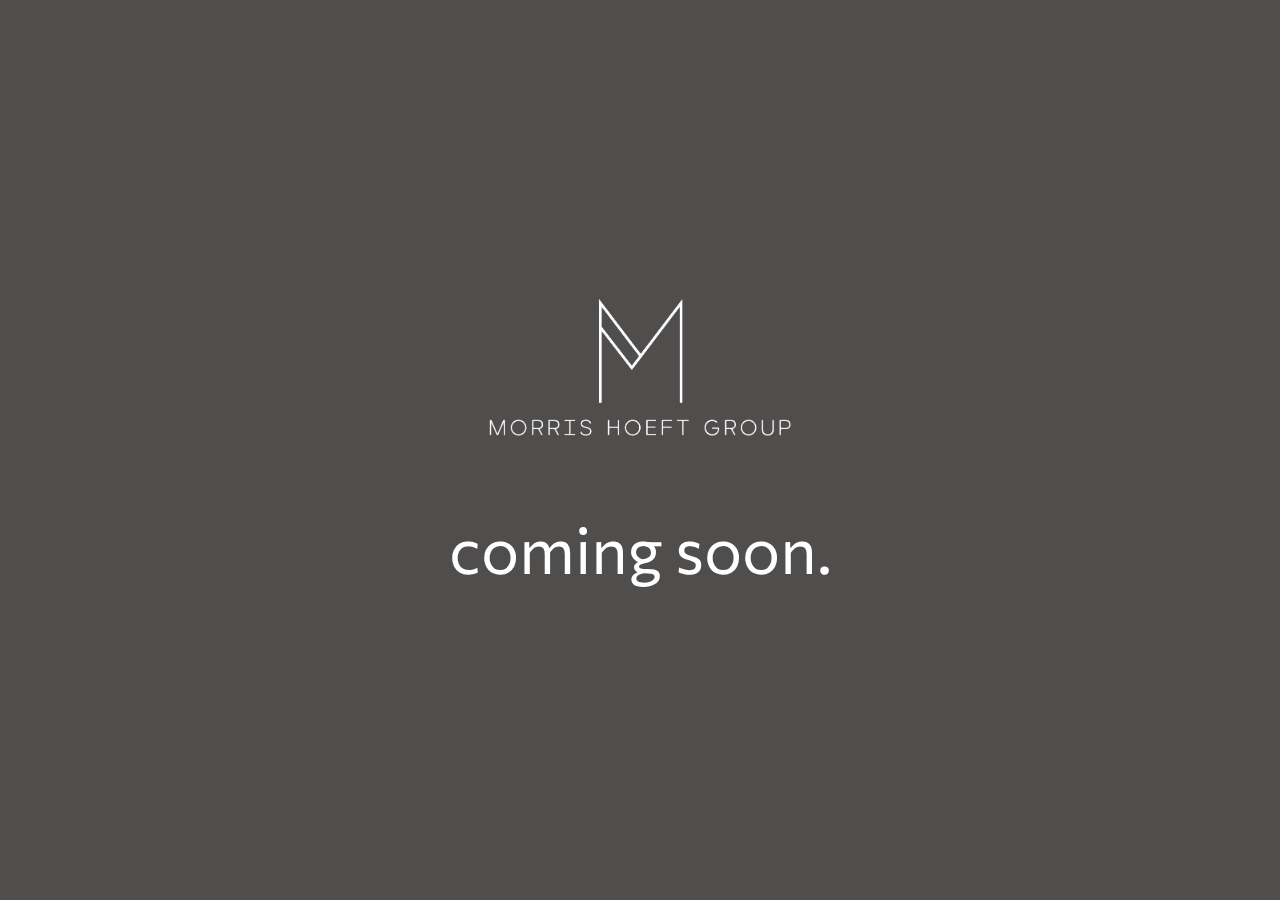
<file: coming_soon/index.html>
<!DOCTYPE html>
<html lang="en">
<head>
    <meta charset="UTF-8">
    <meta name="viewport" content="width=device-width, initial-scale=1.0">
    <title style="font-family: Arial">Coming Soon!!</title>
    <link href='https://fonts.googleapis.com/css?family=Commissioner' rel='stylesheet'>
    <style>
        html,
        body {
            width: 100%;
            height: 100%;
        }

        html {
            display: table;
            font-family: "Commissioner";
        }

        body {
            display: table-cell;
            vertical-align: middle;
            text-align: center;
        }

        h1 {
            font-size: 4em;
            font-weight: normal;
        }

        svg {
            width: 250px;
            height: 250px;
        }
    </style>
</head>
<body style="background-color:rgb(80,77,77)">
<img src = "grey_logo.svg" alt="My Happy SVG"/>

    <h1 style="color:rgb(255,255,255)">coming soon.</h1>
</body>
</html>
</file>
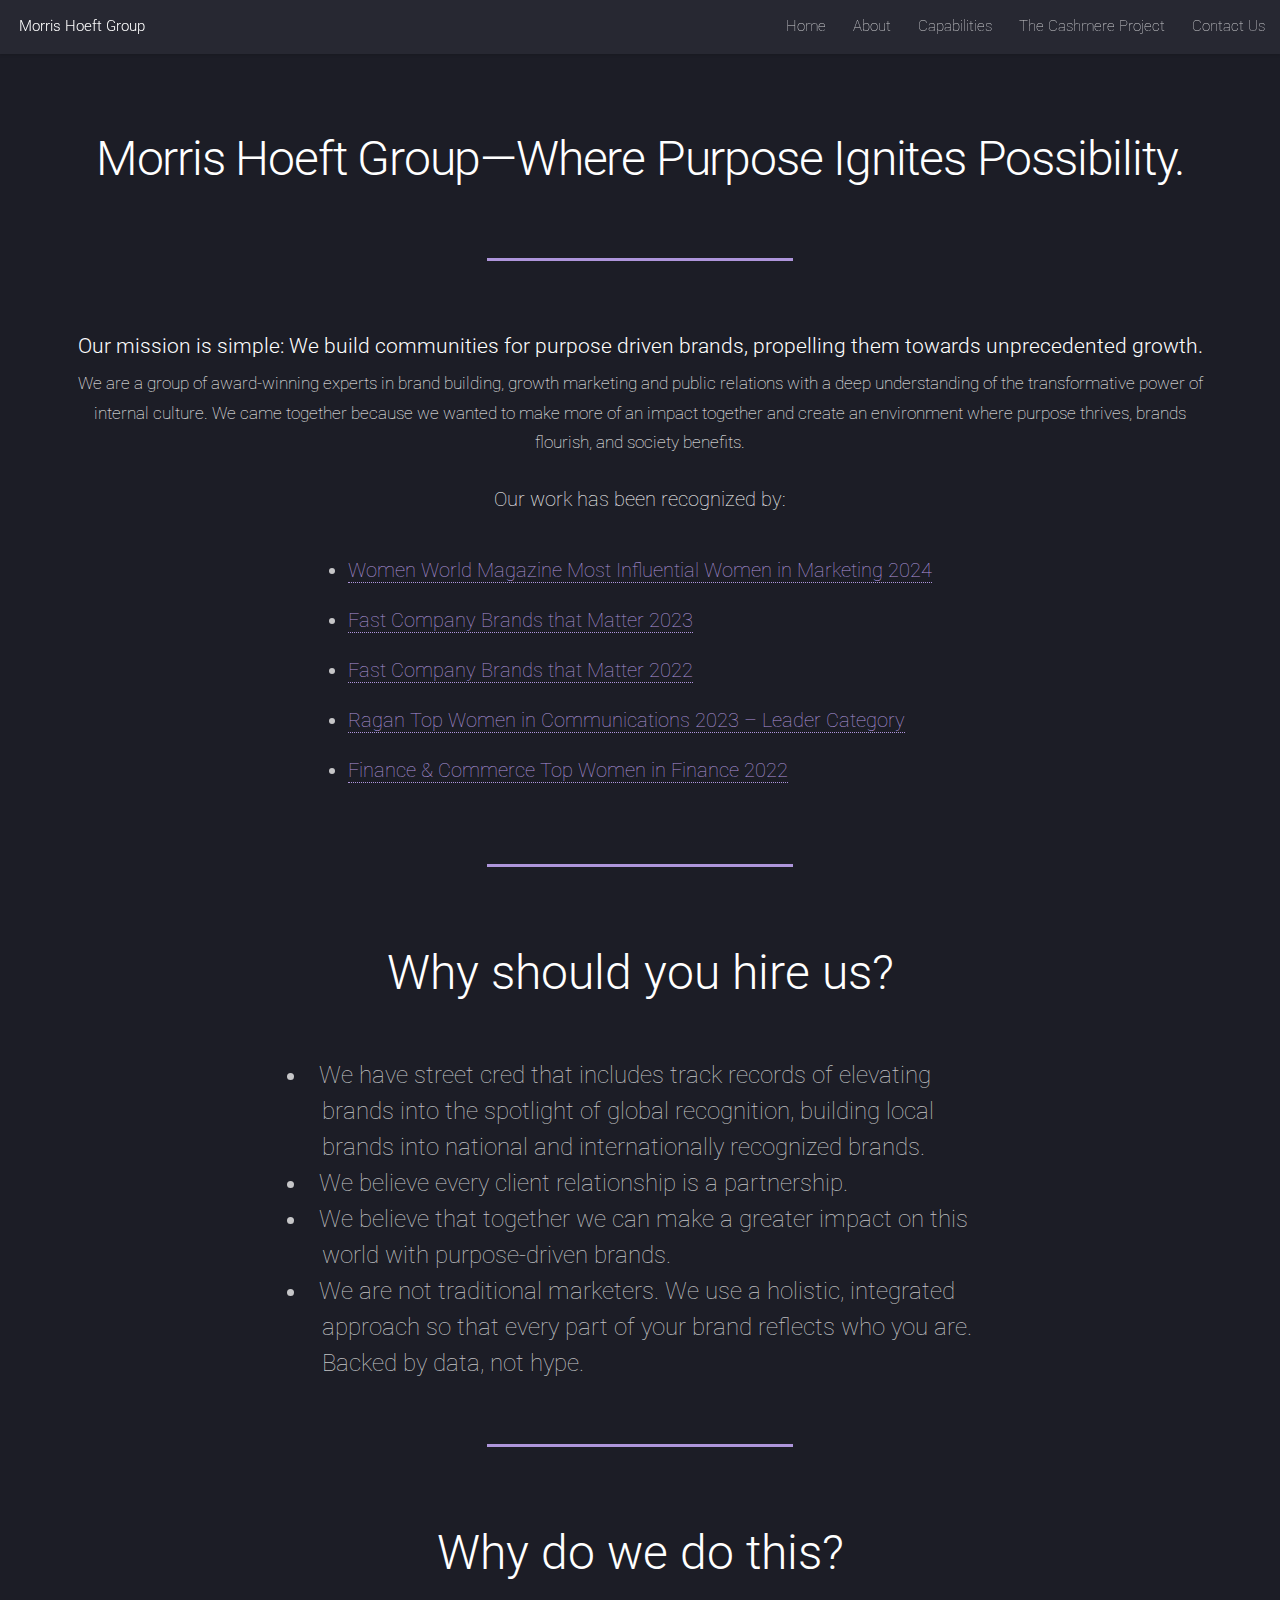
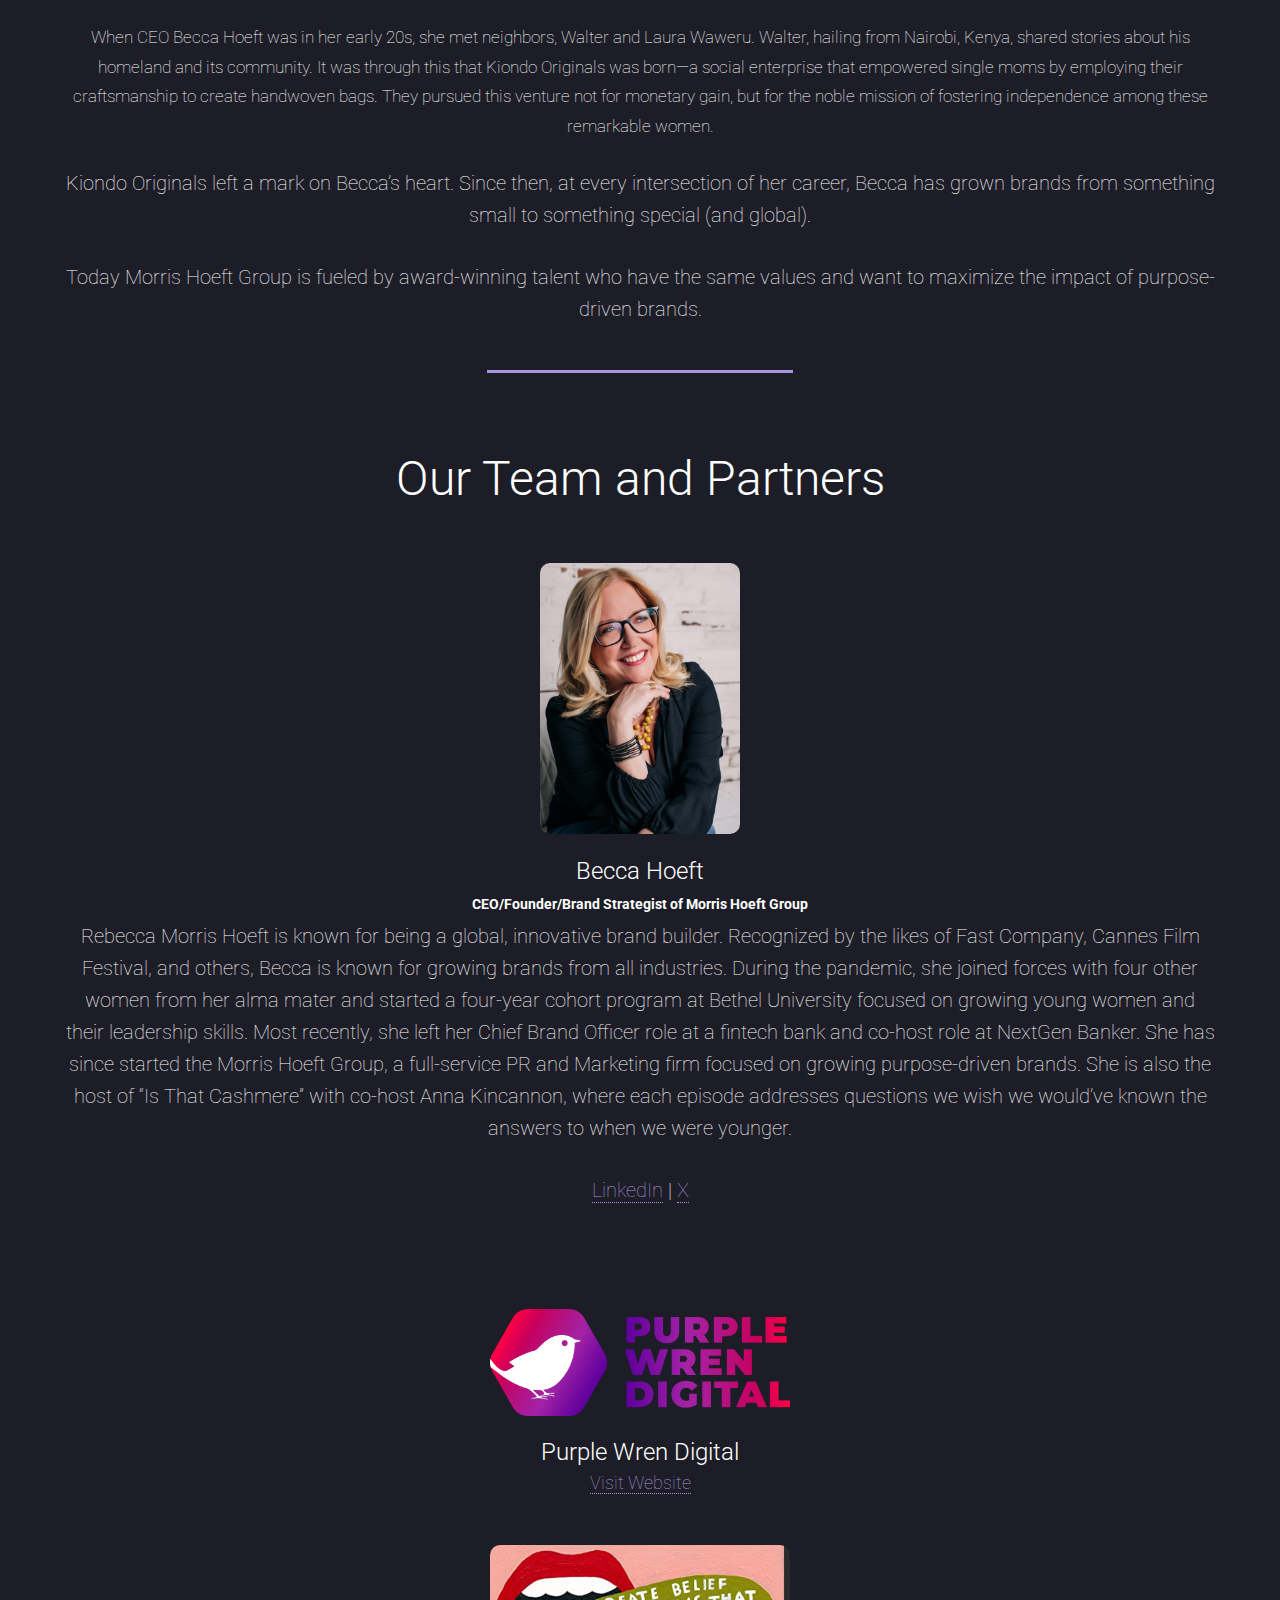
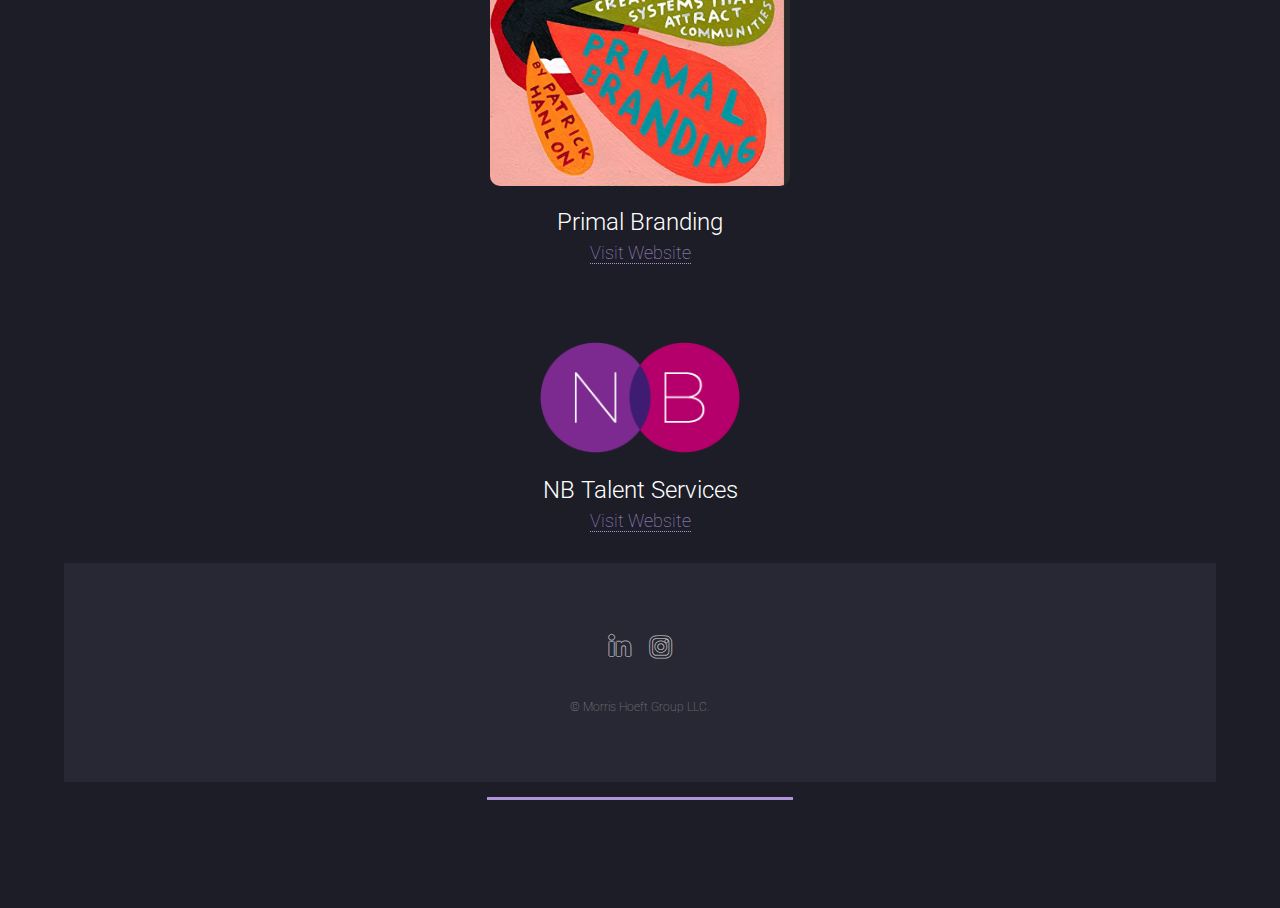
<file: about.html>
<!DOCTYPE HTML>
<!--
	Landed by Pixelarity
	pixelarity.com | hello@pixelarity.com
	License: pixelarity.com/license
-->
<html>
	<head>
		<!-- Google tag (gtag.js) -->
<script async src="https://www.googletagmanager.com/gtag/js?id=G-27JZVKW3SB"></script>
<script>
  window.dataLayer = window.dataLayer || [];
  function gtag(){dataLayer.push(arguments);}
  gtag('js', new Date());

  gtag('config', 'G-27JZVKW3SB');
</script>
		<title>Morris Hoeft Group</title>
		<meta charset="utf-8" />
		<meta name="viewport" content="width=device-width, initial-scale=1, user-scalable=no" />
		<link rel="stylesheet" href="assets/css/main.css" />
		<noscript><link rel="stylesheet" href="assets/css/noscript.css" /></noscript>
	</head>
	<body class="is-preload">
		<div id="page-wrapper">

			<!-- Header -->
				<header id="header">
					<h1 id="logo"><a href="index.html">Morris Hoeft Group</a></h1>
						<nav id="nav">
    <ul>
								<li><a href="index.html">Home</a></li>
								<li><a href="about.html">About</a></li>
								<li><a href="capabilities.html">Capabilities</a></li>
								<li><a href="cashmere_project.html">The Cashmere Project</a></li> <!-- New tab added here -->
								<li><a href="elements.html">Contact Us</a></li>
								<!-- <li><a href="#" class="button primary">Sign Up</a></li> -->
							</ul>
						</nav>
				</header>
			<!-- Main -->
				<div id="main" class="wrapper style1">
					<div class="container">
						<header class="major">
							<h2 style="font-size: 48px">Morris Hoeft Group—Where Purpose Ignites Possibility.</h2>
						</header>

						<!-- Content -->
						<header class="major">
							<section id="content">

								<h3>Our mission is simple:  We build communities for purpose driven brands, propelling them towards unprecedented growth. </h3>
								<p>We are a group of award-winning experts in brand building, growth marketing and
									public relations with a deep understanding of the transformative power of internal
									culture. We came together because we wanted to make more of an impact together and
									create an environment where purpose thrives, brands flourish, and society benefits.</p>
								<p>Our work has been recognized by:</p>
<div style="display: flex; justify-content: center; margin-top: 20px;">
    <ul style="margin: 0; padding: 0; list-style-type: disc; text-align: left; font-size: 20px; line-height: 1.5;">
        <li style="padding: 10px 0;">
            <a href="https://magazine.womenworldmagazine.com/2024/most-influential-women-in-marketing-2024-may2024/#page=1">Women World Magazine Most Influential Women in Marketing 2024</a>
        </li>
        <li style="padding: 10px 0;">
            <a href="https://www.fastcompany.com/90953276/building-future-general-motors-logitech-hydro-flask">Fast Company Brands that Matter 2023</a>
        </li>
        <li style="padding: 10px 0;">
            <a href="https://www.fastcompany.com/90796625/brands-that-matter-2022-community-minded-business">Fast Company Brands that Matter 2022</a>
        </li>
        <li style="padding: 10px 0;">
            <a href="https://www.ragan.com/awards/events/top-women-in-communications-awards-2023/">Ragan Top Women in Communications 2023 – Leader Category</a>
        </li>
        <li style="padding: 10px 0;">
            <a href="https://finance-commerce.com/top-women-in-finance/past-honorees/">Finance & Commerce Top Women in Finance 2022</a>
        </li>
    </ul>
</div>
<br></br>





							</section>
						</header>

						</header>
						<header class="major">
							<h3 style="font-size: 48px">Why should you hire us?</h3>
<div style="max-width: 700px; margin: 0 auto;">
    <ul style="margin-top: 0; padding-left: 20px; list-style-position: inside; font-size: 24px; line-height: 1.5;">
        <li style="text-align: left; text-indent: -35px;">We have street cred that includes track records of elevating brands into the spotlight of global recognition, building local brands into national and internationally recognized brands.</li>
        <li style="text-align: left; text-indent: -35px;">We believe every client relationship is a partnership.</li>
        <li style="text-align: left; text-indent: -35px;">We believe that together we can make a greater impact on this world with purpose-driven brands.</li>
        <li style="text-align: left; text-indent: -35px;">We are not traditional marketers. We use a holistic, integrated approach so that every part of your brand reflects who you are. Backed by data, not hype.</li>
    </ul>
</div>
                        </header>





						<header class="major">

								<h3 style="font-size: 48px">Why do we do this? </h3>

								<p>When CEO Becca Hoeft was in her early 20s, she met neighbors, Walter and Laura Waweru.
									Walter, hailing from Nairobi, Kenya, shared stories about his homeland and its community.
									It was through this that Kiondo Originals was born—a social enterprise that empowered single
									moms by employing their craftsmanship to create handwoven bags. They pursued this
									venture not for monetary gain, but for the noble mission of fostering independence
									among these remarkable women. </p>
							    <p>Kiondo Originals left a mark on Becca’s heart. Since then, at every intersection of
									her career, Becca has grown brands from something small to something special (and global). </p>
							    <p>Today Morris Hoeft Group is fueled by award-winning talent who have the same values
									and want to maximize the impact of purpose-driven brands.</p>


						</header>


<header class="major">
    <h3 style="font-size: 48px">Our Team and Partners</h3>

    <div class="team-info">
        <div class="team-member" style="margin-top: 20px;">
            <div class="image" style="margin-bottom: 10px;">
                <img src="images/becca_hoeft_image_resize.jpg" alt="Becca Hoeft" style="max-width: 200px; height: auto; border-radius: 10px;">
            </div>
            <h4 style="font-size: 24px; margin: 0;">Becca Hoeft</h4>
            <p style="font-weight: bold; margin: 5px 0;">CEO/Founder/Brand Strategist of Morris Hoeft Group</p>
            <p>Rebecca Morris Hoeft is known for being a global, innovative brand builder. Recognized by the likes of Fast Company, Cannes Film Festival, and others, Becca is known for growing brands from all industries. During the pandemic, she joined forces with four other women from her alma mater and started a four-year cohort program at Bethel University focused on growing young women and their leadership skills. Most recently, she left her Chief Brand Officer role at a fintech bank and co-host role at NextGen Banker. She has since started the Morris Hoeft Group, a full-service PR and Marketing firm focused on growing purpose-driven brands. She is also the host of “Is That Cashmere” with co-host Anna Kincannon, where each episode addresses questions we wish we would’ve known the answers to when we were younger.</p>

            <div style="margin-top: 10px;">
                <p>
                    <a href="https://www.linkedin.com/in/rebeccamorrishoeftmhg" target="_blank">LinkedIn</a> |
                    <a href="https://www.x.com/becca_morris" target="_blank">X</a>
                </p>
            </div>
        </div>
		<br></br>
		   <div class="team-member" style="margin-top: 20px;">
            <div class="image" style="margin-bottom: 10px;">
                <img src="images/purple_wren_final_logo_filled_1000px.png" alt="Purple Wren" style="max-width: 300px; height: auto; border-radius: 10px;">
            </div>
            <h4 style="font-size: 24px; margin: 0;">Purple Wren Digital</h4>
			    <a href="https://purplewrendigital.com/" style="text-decoration: none; font-size: 18px;">Visit Website</a>


        </div>
		<br>
        <div class="team-member" style="margin-top: 20px;">
            <div class="image" style="margin-bottom: 10px;">
                <img src="images/Primal_Branding_2.png" alt="Primal Branding" style="max-width: 300px; height: auto; border-radius: 10px;">
            </div>
            <h4 style="font-size: 24px; margin: 0;">Primal Branding</h4>
			    <a href="https://www.primalbranding.co/" style="text-decoration: none; font-size: 18px;">Visit Website</a>


        </div>
		<br></br>
		 <div class="team-member" style="margin-top: 20px;">
            <div class="image" style="margin-bottom: 10px;">
                <img src="images/NB_Talent.png" alt="NB Talent Services" style="max-width: 200px; height: auto; border-radius: 10px;">
            </div>
            <h4 style="font-size: 24px; margin: 0;">NB Talent Services</h4>
			 			    <a href="https://nbtalentservices.com/" style="text-decoration: none; font-size: 18px;">Visit Website</a>

		<br></br>








		</div>
				</div>

			<!-- Footer -->
				<footer id="footer">
					<ul class="icons">
						<li><a href="https://www.linkedin.com/company/morris-hoeft-group/" class="icon brands alt fa-linkedin-in"><span class="label">LinkedIn</span></a></li>
						<li><a href="https://www.instagram.com/morrishoeftgroup/" class="icon brands alt fa-instagram"><span class="label">Instagram</span></a></li>
					</ul>
					<ul class="copyright">
						<li>&copy; Morris Hoeft Group LLC.</li>
					</ul>
				</footer>

	

		<!-- Scripts -->
			<script src="assets/js/jquery.min.js"></script>
			<script src="assets/js/jquery.scrolly.min.js"></script>
			<script src="assets/js/jquery.dropotron.min.js"></script>
			<script src="assets/js/jquery.scrollex.min.js"></script>
			<script src="assets/js/browser.min.js"></script>
			<script src="assets/js/breakpoints.min.js"></script>
			<script src="assets/js/util.js"></script>
			<script src="assets/js/main.js"></script>

	</body>
</html>
</file>
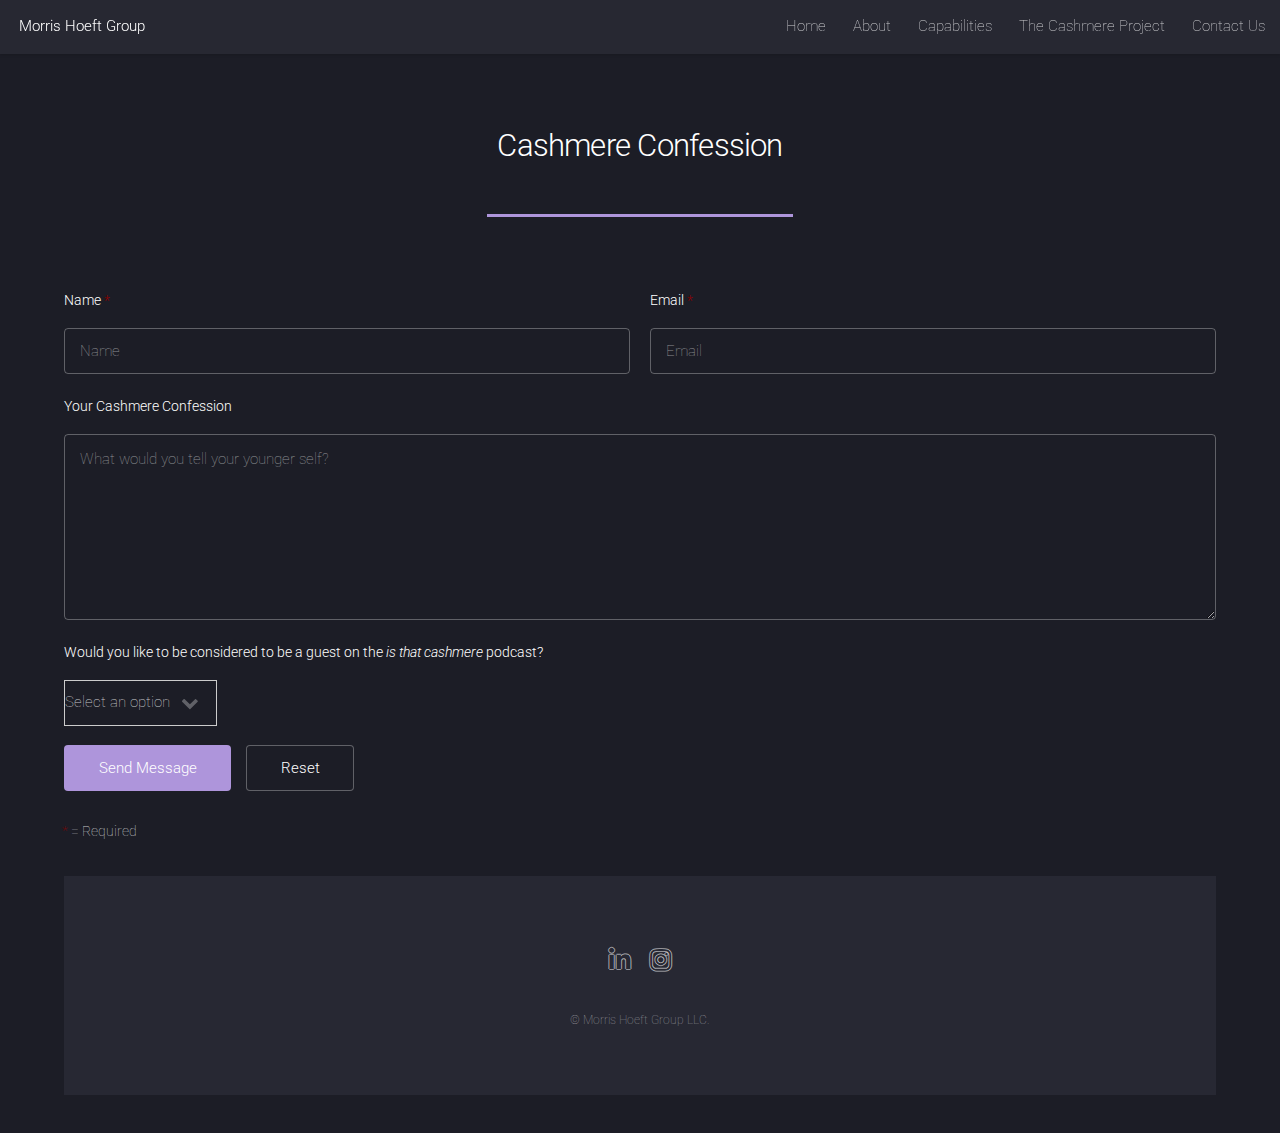
<file: confession_form.html>
<!DOCTYPE HTML>
<!--
	Landed by Pixelarity
	pixelarity.com | hello@pixelarity.com
	License: pixelarity.com/license
-->
<html>
	<head>
		<!-- Google tag (gtag.js) -->
<script async src="https://www.googletagmanager.com/gtag/js?id=G-27JZVKW3SB"></script>
<script>
  window.dataLayer = window.dataLayer || [];
  function gtag(){dataLayer.push(arguments);}
  gtag('js', new Date());

  gtag('config', 'G-27JZVKW3SB');
</script>
		<title>Morris Hoeft Group</title>
		<meta charset="utf-8" />
		<meta name="viewport" content="width=device-width, initial-scale=1, user-scalable=no" />
		<link rel="stylesheet" href="assets/css/main.css" />
		<noscript><link rel="stylesheet" href="assets/css/noscript.css" /></noscript>
	</head>
	<body class="is-preload">
		<div id="page-wrapper">

			<!-- Header -->
				<header id="header">
					<h1 id="logo"><a href="index.html">Morris Hoeft Group</a></h1>
						<nav id="nav">
    <ul>
								<li><a href="index.html">Home</a></li>
								<li><a href="about.html">About</a></li>
								<li><a href="capabilities.html">Capabilities</a></li>
								<li><a href="cashmere_project.html">The Cashmere Project</a></li> <!-- New tab added here -->
								<li><a href="elements.html">Contact Us</a></li>
								<!-- <li><a href="#" class="button primary">Sign Up</a></li> -->
							</ul>
						</nav>
				</header>

			<!-- Main -->
				<div id="main" class="wrapper style1">
					<div class="container">
						<header class="major">
							<h2>Cashmere Confession</h2>
						</header>



						<!-- Form -->
							<section>

								<form action="https://api.web3forms.com/submit" method="POST">
									<input type="hidden" name="access_key" value="96431bd4-e89f-4e35-aff1-057a3c3d3e72">
									<input type="hidden" name="redirect" value="https://morrishoeft.com/thank_you.html">
                                    <input type="hidden" name="from_name" value="Confession form">

									<div class="row gtr-uniform gtr-50">
								<div class="row gtr-uniform gtr-50">
    <div class="col-6 col-12-xsmall">
        <label for="name">Name <span style="color: darkred;">*</span></label>
        <input type="text" name="name" id="name" value="" placeholder="Name" required />
    </div>
    <div class="col-6 col-12-xsmall">
        <label for="email">Email <span style="color: darkred;">*</span></label>
        <input type="email" name="email" id="email" value="" placeholder="Email" required />
    </div>

    <div class="col-12">
        <label for="message">Your Cashmere Confession</label>
        <textarea name="message" id="message" placeholder="What would you tell your younger self?" rows="6" required></textarea>
    </div>
    <div class="col-12">
    <label for="guest-podcast">Would you like to be considered to be a guest on the <i>is that cashmere</i> podcast?</label>
    <style>
    .select-container {
        display: flex;
        justify-content: center; /* Centers the select element horizontally */
    }

    #guest-podcast {
        text-align: center;
    }
</style>
        <select name="guest-podcast" id="guest-podcast" required>
        <option value="">Select an option</option>
        <option value="yes">Yes</option>
        <option value="no">No</option>
    </select>
</div>
    <div class="col-12">
        <ul class="actions">
            <li><input type="submit" value="Send Message" class="primary" /></li>
            <li><input type="reset" value="Reset" /></li>
        </ul>
    </div>
</div>

<!-- Legend for Required Fields -->
<div style="margin-top: 10px; font-size: 14px;">
    <span style="color: darkred;">*</span> = Required
</div>
                                </form>
							</section>

			<!-- Footer -->
				<footer id="footer">
					<ul class="icons">
						<li><a href="https://www.linkedin.com/company/morris-hoeft-group/" class="icon brands alt fa-linkedin-in"><span class="label">LinkedIn</span></a></li>
						<li><a href="https://www.instagram.com/morrishoeftgroup/" class="icon brands alt fa-instagram"><span class="label">Instagram</span></a></li>
					</ul>
					<ul class="copyright">
						<li>&copy; Morris Hoeft Group LLC.</li>
					</ul>
				</footer>

		</div>

		<!-- Scripts -->
			<script src="assets/js/jquery.min.js"></script>
			<script src="assets/js/jquery.scrolly.min.js"></script>
			<script src="assets/js/jquery.dropotron.min.js"></script>
			<script src="assets/js/jquery.scrollex.min.js"></script>
			<script src="assets/js/browser.min.js"></script>
			<script src="assets/js/breakpoints.min.js"></script>
			<script src="assets/js/util.js"></script>
			<script src="assets/js/main.js"></script>

	</body>
</html>
</file>
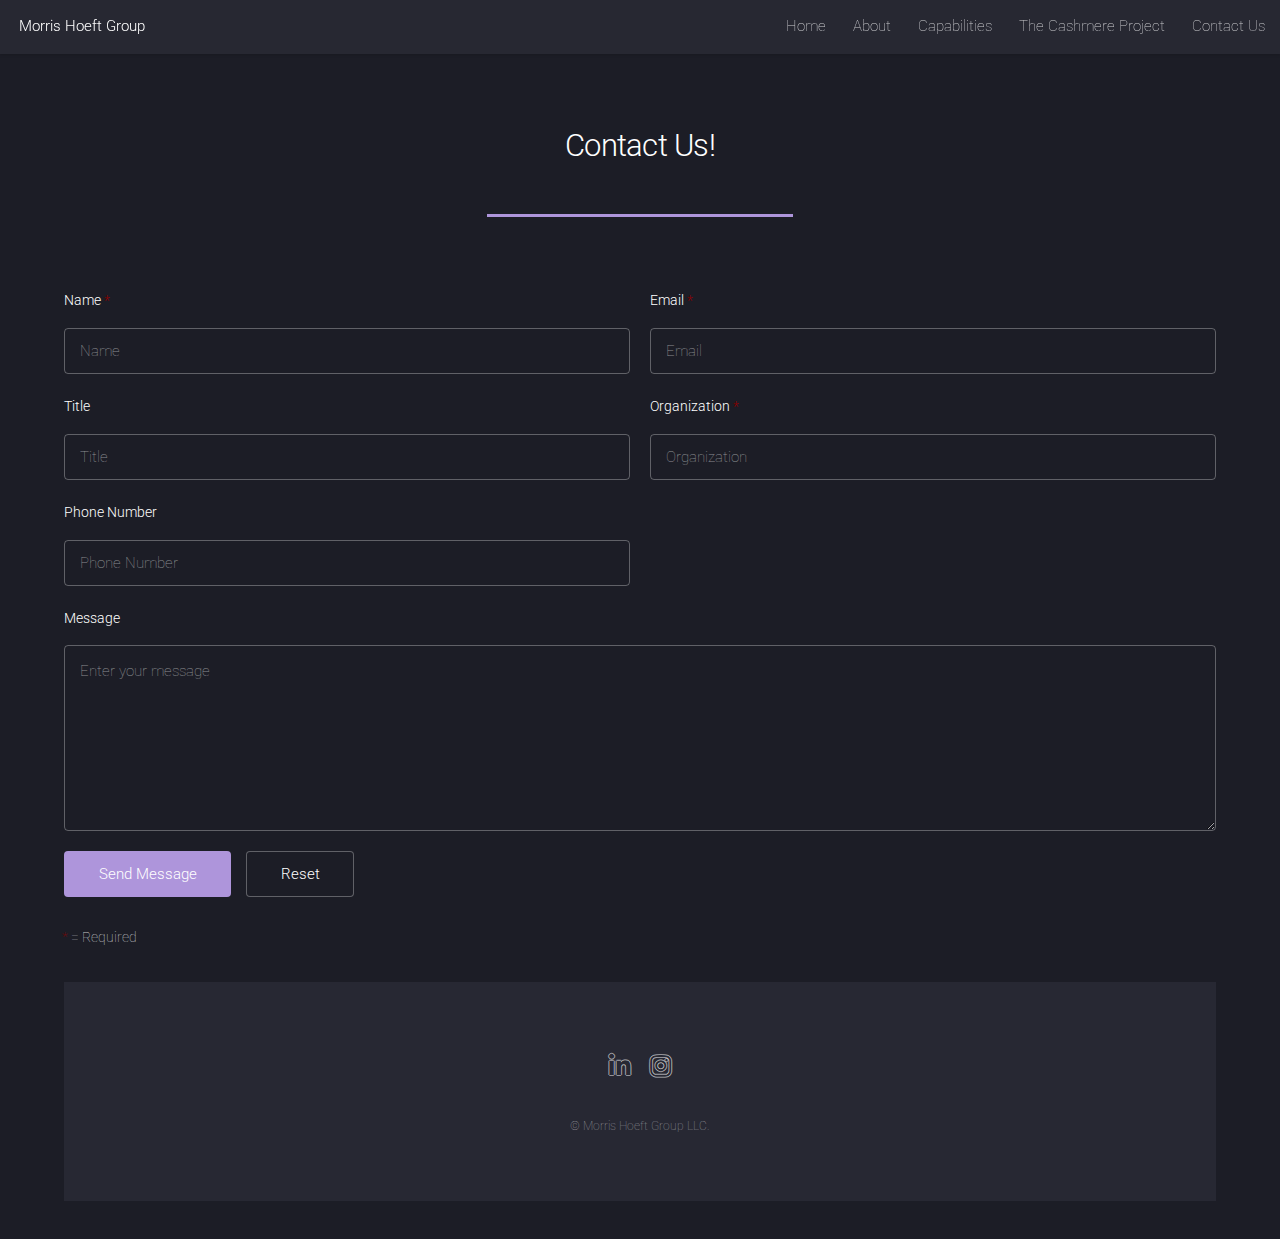
<file: elements.html>
<!DOCTYPE HTML>
<!--
	Landed by Pixelarity
	pixelarity.com | hello@pixelarity.com
	License: pixelarity.com/license
-->
<html>
	<head>
		<!-- Google tag (gtag.js) -->
<script async src="https://www.googletagmanager.com/gtag/js?id=G-27JZVKW3SB"></script>
<script>
  window.dataLayer = window.dataLayer || [];
  function gtag(){dataLayer.push(arguments);}
  gtag('js', new Date());

  gtag('config', 'G-27JZVKW3SB');
</script>
		<title>Morris Hoeft Group</title>
		<meta charset="utf-8" />
		<meta name="viewport" content="width=device-width, initial-scale=1, user-scalable=no" />
		<link rel="stylesheet" href="assets/css/main.css" />
		<noscript><link rel="stylesheet" href="assets/css/noscript.css" /></noscript>
	</head>
	<body class="is-preload">
		<div id="page-wrapper">

			<!-- Header -->
				<header id="header">
					<h1 id="logo"><a href="index.html">Morris Hoeft Group</a></h1>
						<nav id="nav">
    <ul>
								<li><a href="index.html">Home</a></li>
								<li><a href="about.html">About</a></li>
								<li><a href="capabilities.html">Capabilities</a></li>
								<li><a href="cashmere_project.html">The Cashmere Project</a></li> <!-- New tab added here -->
								<li><a href="elements.html">Contact Us</a></li>
								<!-- <li><a href="#" class="button primary">Sign Up</a></li> -->
							</ul>
						</nav>
				</header>

			<!-- Main -->
				<div id="main" class="wrapper style1">
					<div class="container">
						<header class="major">
							<h2>Contact Us!</h2>
						</header>



						<!-- Form -->
							<section>

								<form action="https://api.web3forms.com/submit" method="POST">
									<input type="hidden" name="access_key" value="96431bd4-e89f-4e35-aff1-057a3c3d3e72">
									<input type="hidden" name="redirect" value="https://morrishoeft.com/thank_you.html">
									<input type="hidden" name="from_name" value="Contact Us">

									<div class="row gtr-uniform gtr-50">
								<div class="row gtr-uniform gtr-50">
    <div class="col-6 col-12-xsmall">
        <label for="name">Name <span style="color: darkred;">*</span></label>
        <input type="text" name="name" id="name" value="" placeholder="Name" required />
    </div>
    <div class="col-6 col-12-xsmall">
        <label for="email">Email <span style="color: darkred;">*</span></label>
        <input type="email" name="email" id="email" value="" placeholder="Email" required />
    </div>
    <div class="col-6 col-12-xsmall">
        <label for="title">Title</label>
        <input type="text" name="title" id="title" value="" placeholder="Title" />
    </div>
    <div class="col-6 col-12-xsmall">
        <label for="organization">Organization <span style="color: darkred;">*</span></label>
        <input type="text" name="organization" id="organization" value="" placeholder="Organization" required />
    </div>
    <div class="col-6 col-12-xsmall">
        <label for="phone_number">Phone Number</label>
        <input type="text" name="phone_number" id="phone_number" value="" placeholder="Phone Number" />
    </div>
    <div class="col-12">
        <label for="message">Message</label>
        <textarea name="message" id="message" placeholder="Enter your message" rows="6"></textarea>
    </div>
    <div class="col-12">
        <ul class="actions">
            <li><input type="submit" value="Send Message" class="primary" /></li>
            <li><input type="reset" value="Reset" /></li>
        </ul>
    </div>
</div>

<!-- Legend for Required Fields -->
<div style="margin-top: 10px; font-size: 14px;">
    <span style="color: darkred;">*</span> = Required
</div>

								</form>
							</section>

			<!-- Footer -->
				<footer id="footer">
					<ul class="icons">
						<li><a href="https://www.linkedin.com/company/morris-hoeft-group/" class="icon brands alt fa-linkedin-in"><span class="label">LinkedIn</span></a></li>
						<li><a href="https://www.instagram.com/morrishoeftgroup/" class="icon brands alt fa-instagram"><span class="label">Instagram</span></a></li>
					</ul>
					<ul class="copyright">
						<li>&copy; Morris Hoeft Group LLC.</li>
					</ul>
				</footer>

		</div>

		<!-- Scripts -->
			<script src="assets/js/jquery.min.js"></script>
			<script src="assets/js/jquery.scrolly.min.js"></script>
			<script src="assets/js/jquery.dropotron.min.js"></script>
			<script src="assets/js/jquery.scrollex.min.js"></script>
			<script src="assets/js/browser.min.js"></script>
			<script src="assets/js/breakpoints.min.js"></script>
			<script src="assets/js/util.js"></script>
			<script src="assets/js/main.js"></script>

	</body>
</html>
</file>
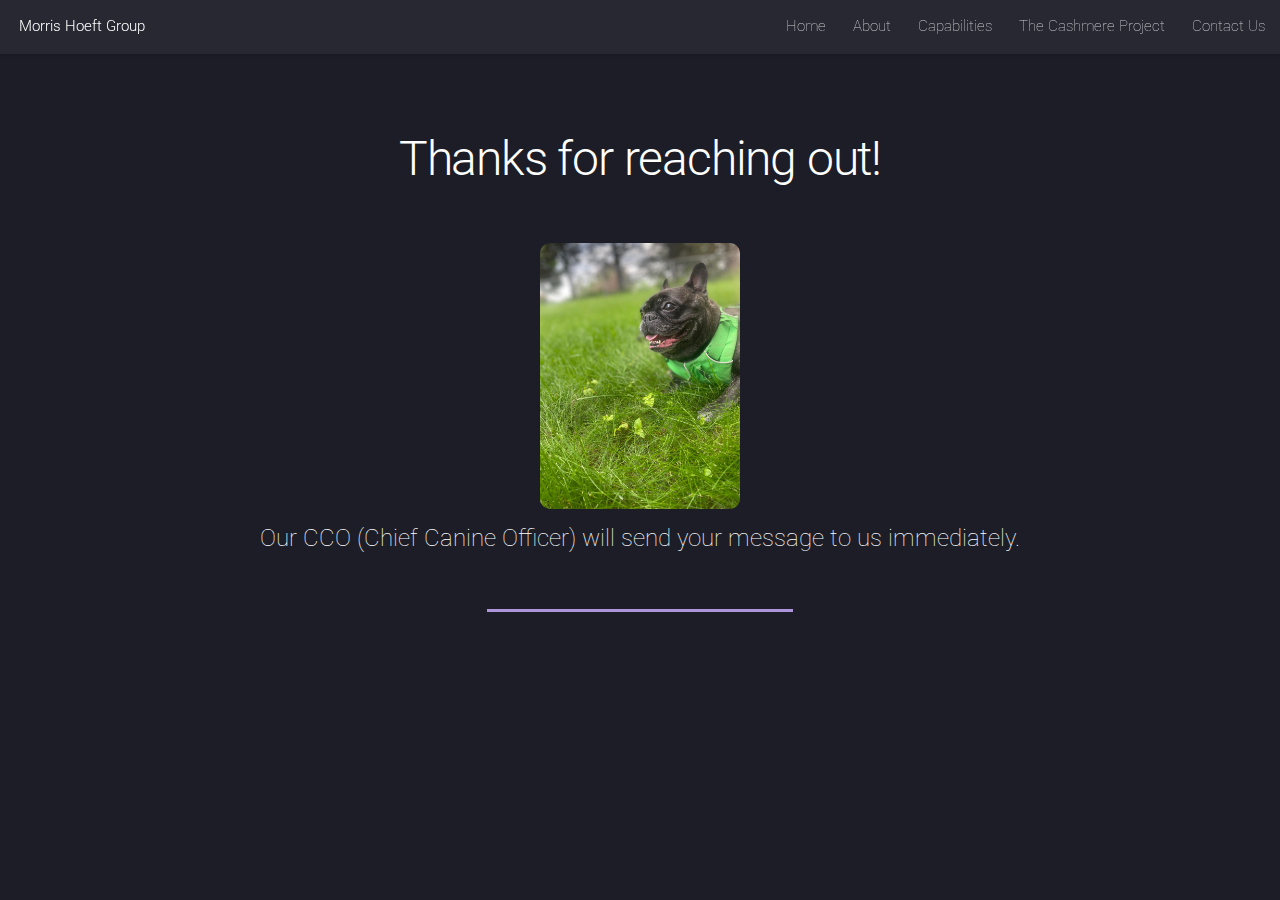
<file: thank_you.html>
<!DOCTYPE HTML>
<!--
	Landed by Pixelarity
	pixelarity.com | hello@pixelarity.com
	License: pixelarity.com/license
-->
<html>
	<head>
		<!-- Google tag (gtag.js) -->
<script async src="https://www.googletagmanager.com/gtag/js?id=G-27JZVKW3SB"></script>
<script>
  window.dataLayer = window.dataLayer || [];
  function gtag(){dataLayer.push(arguments);}
  gtag('js', new Date());

  gtag('config', 'G-27JZVKW3SB');
</script>
		<title>Morris Hoeft Group</title>
		<meta charset="utf-8" />
		<meta name="viewport" content="width=device-width, initial-scale=1, user-scalable=no" />
		<link rel="stylesheet" href="assets/css/main.css" />
		<noscript><link rel="stylesheet" href="assets/css/noscript.css" /></noscript>
	</head>
	<body class="is-preload">
		<div id="page-wrapper">

			<!-- Header -->
				<header id="header">
					<h1 id="logo"><a href="index.html">Morris Hoeft Group</a></h1>
						<nav id="nav">
    <ul>
								<li><a href="index.html">Home</a></li>
								<li><a href="about.html">About</a></li>
								<li><a href="capabilities.html">Capabilities</a></li>
								<li><a href="cashmere_project.html">The Cashmere Project</a></li> <!-- New tab added here -->
								<li><a href="elements.html">Contact Us</a></li>
								<!-- <li><a href="#" class="button primary">Sign Up</a></li> -->
							</ul>
						</nav>
				</header>

			<!-- Main -->
				<div id="main" class="wrapper style1">
					<div class="container">
						<header class="major">
							<h2 style="font-size: 48px">Thanks for reaching out!</h2>



      <section style="display: flex; flex-direction: column; align-items: center; margin-top: 20px;">

		  <img src="images/opie_1.jpg" alt="CCO Message" style="max-width: 200px; height: auto; border-radius: 10px; margin-bottom: 10px;">

		  <p style="font-size: 24px; text-align: center;">Our CCO (Chief Canine Officer) will send your message to us immediately.</p>
</section>
							</header>

</section>

                    </div>
                </div>


        </div>
</file>
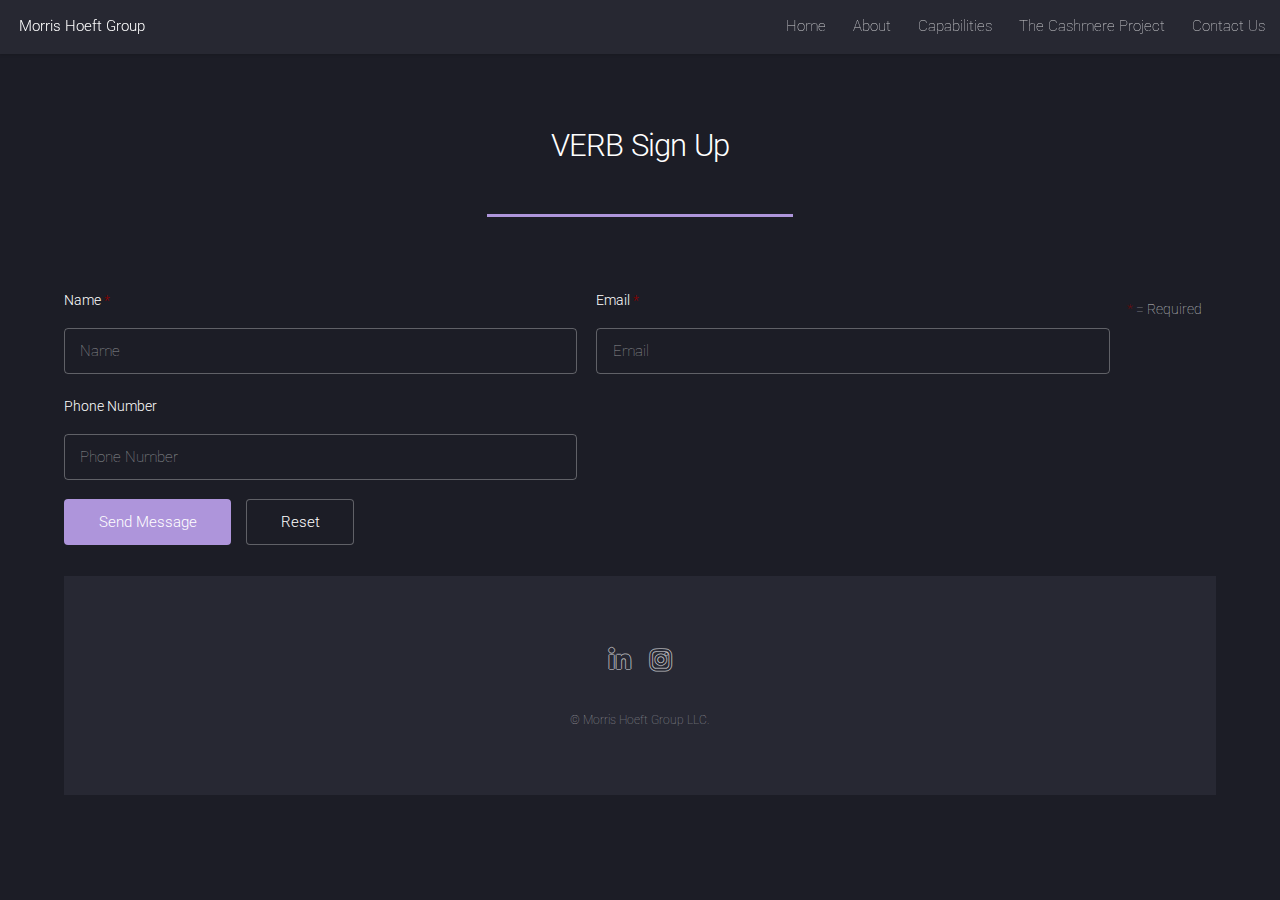
<file: verb_form.html>
<!DOCTYPE HTML>
<!--
	Landed by Pixelarity
	pixelarity.com | hello@pixelarity.com
	License: pixelarity.com/license
-->
<html>
	<head>
		<!-- Google tag (gtag.js) -->
<script async src="https://www.googletagmanager.com/gtag/js?id=G-27JZVKW3SB"></script>
<script>
  window.dataLayer = window.dataLayer || [];
  function gtag(){dataLayer.push(arguments);}
  gtag('js', new Date());

  gtag('config', 'G-27JZVKW3SB');
</script>
		<title>Morris Hoeft Group</title>
		<meta charset="utf-8" />
		<meta name="viewport" content="width=device-width, initial-scale=1, user-scalable=no" />
		<link rel="stylesheet" href="assets/css/main.css" />
		<noscript><link rel="stylesheet" href="assets/css/noscript.css" /></noscript>
	</head>
	<body class="is-preload">
		<div id="page-wrapper">

			<!-- Header -->
				<header id="header">
					<h1 id="logo"><a href="index.html">Morris Hoeft Group</a></h1>
						<nav id="nav">
    <ul>
								<li><a href="index.html">Home</a></li>
								<li><a href="about.html">About</a></li>
								<li><a href="capabilities.html">Capabilities</a></li>
								<li><a href="cashmere_project.html">The Cashmere Project</a></li> <!-- New tab added here -->
								<li><a href="elements.html">Contact Us</a></li>
								<!-- <li><a href="#" class="button primary">Sign Up</a></li> -->
							</ul>
						</nav>
				</header>

			<!-- Main -->
				<div id="main" class="wrapper style1">
					<div class="container">
						<header class="major">
							<h2>VERB Sign Up</h2>
						</header>



						<!-- Form -->
							<section>

								<form action="https://api.web3forms.com/submit" method="POST">
									<input type="hidden" name="access_key" value="96431bd4-e89f-4e35-aff1-057a3c3d3e72">
									<input type="hidden" name="redirect" value="https://morrishoeft.com/thank_you.html">
                                    <input type="hidden" name="from_name" value="VERB form">
									<div class="row gtr-uniform gtr-50">
								<div class="row gtr-uniform gtr-50">
    <div class="col-6 col-12-xsmall">
        <label for="name">Name <span style="color: darkred;">*</span></label>
        <input type="text" name="name" id="name" value="" placeholder="Name" required />
    </div>
    <div class="col-6 col-12-xsmall">
        <label for="email">Email <span style="color: darkred;">*</span></label>
        <input type="email" name="email" id="email" value="" placeholder="Email" required />
    </div>

    <div class="col-6 col-12-xsmall">
        <label for="phone_number">Phone Number</label>
        <input type="text" name="phone_number" id="phone_number" value="" placeholder="Phone Number" />
    </div>

    <div class="col-12">
        <ul class="actions">
            <li><input type="submit" value="Send Message" class="primary" /></li>
            <li><input type="reset" value="Reset" /></li>
        </ul>
    </div>
</div>

<!-- Legend for Required Fields -->
<div style="margin-top: 10px; font-size: 14px;">
    <span style="color: darkred;">*</span> = Required
</div>

								</form>
							</section>

			<!-- Footer -->
				<footer id="footer">
					<ul class="icons">
						<li><a href="https://www.linkedin.com/company/morris-hoeft-group/" class="icon brands alt fa-linkedin-in"><span class="label">LinkedIn</span></a></li>
						<li><a href="https://www.instagram.com/morrishoeftgroup/" class="icon brands alt fa-instagram"><span class="label">Instagram</span></a></li>
					</ul>
					<ul class="copyright">
						<li>&copy; Morris Hoeft Group LLC.</li>
					</ul>
				</footer>

		</div>

		<!-- Scripts -->
			<script src="assets/js/jquery.min.js"></script>
			<script src="assets/js/jquery.scrolly.min.js"></script>
			<script src="assets/js/jquery.dropotron.min.js"></script>
			<script src="assets/js/jquery.scrollex.min.js"></script>
			<script src="assets/js/browser.min.js"></script>
			<script src="assets/js/breakpoints.min.js"></script>
			<script src="assets/js/util.js"></script>
			<script src="assets/js/main.js"></script>

	</body>
</html>
</file>
<file: assets/css/noscript.css>
/*
	Landed by HTML5 UP
	html5up.net | @ajlkn
	Free for personal and commercial use under the CCA 3.0 license (html5up.net/license)
*/

/* Loader */

	body.landing.is-preload:before {
		display: none;
	}

	body.landing.is-preload:after {
		display: none;
	}
</file>
<file: assets/css/main.css>
@import url("fontawesome-all.min.css");
@import url("https://fonts.googleapis.com/css?family=Roboto:100,300,100italic,300italic");

/*
	Landed by Pixelarity
	pixelarity.com | hello@pixelarity.com
	License: pixelarity.com/license
*/

html, body, div, span, applet, object,
iframe, h1, h2, h3, h4, h5, h6, p, blockquote,
pre, a, abbr, acronym, address, big, cite,
code, del, dfn, em, img, ins, kbd, q, s, samp,
small, strike, strong, sub, sup, tt, var, b,
u, i, center, dl, dt, dd, ol, ul, li, fieldset,
form, label, legend, table, caption, tbody,
tfoot, thead, tr, th, td, article, aside,
canvas, details, embed, figure, figcaption,
footer, header, hgroup, menu, nav, output, ruby,
section, summary, time, mark, audio, video {
	margin: 0;
	padding: 0;
	border: 0;
	font-size: 100%;
	font: inherit;
	vertical-align: baseline;}

article, aside, details, figcaption, figure,
footer, header, hgroup, menu, nav, section {
	display: block;}

body {
	line-height: 1;
}

ol, ul {
	list-style: none;
}

blockquote, q {
	quotes: none;
}

	blockquote:before, blockquote:after, q:before, q:after {
		content: '';
		content: none;
	}


select {
    background-color: transparent; /* Match this to your page's background */
    border: 1px solid #ccc; /* Optional border styling */
    color: inherit; /* Ensure text color matches surrounding text */
    font-size: inherit; /* Ensure font size matches surrounding text */
}

/* Add this to ensure the default selected option appears centered */
.styled-dropdown:focus {
    outline: none; /* Remove outline on focus */
}


table {
	border-collapse: collapse;
	border-spacing: 0;
}

body {
	-webkit-text-size-adjust: none;
}

mark {
	background-color: transparent;
	color: inherit;
}

input::-moz-focus-inner {
	border: 0;
	padding: 0;
}

input, select, textarea {
	-moz-appearance: none;
	-webkit-appearance: none;
	-ms-appearance: none;
	appearance: none;
}
/* Original styles for desktop */
.image-list {
  list-style-type: none;
  padding-left: 260px;
}

.image-list li {
  margin-bottom: 20px;
}

.image-list li .item-container {
  display: flex;
  align-items: flex-start;
}

.image-list li img {
  max-width: 75px;
  margin-right: 10px;
}
.centered {
        text-align: center; /* Center the text */
    }

.image-list li .text-container {
  flex: 1;
  max-width: calc(70% - 120px);
  display: flex;
  flex-direction: column;
  align-items: flex-start;
  justify-content: left;
}

.image-list li p {
  margin: 0;
  font-family: Arial, sans-serif;
  font-size: 14px;
  line-height: 1.4;
  margin-top: 5px;
}

/* New styles for mobile */
@media screen and (max-width: 736px) {
  .image-list {
    padding: 0;
    display: flex;
    flex-direction: column;
    align-items: center;
  }

  .image-list li {
    text-align: center;
    margin-bottom: 20px;
  }

  .image-list li .item-container {
    display: flex;
    align-items: center;
    flex-direction: column;
    text-align: center;
  }

  .image-list li img {
    max-width: 100px;
    margin-bottom: 10px;
  }

  .image-list li .text-container {
    max-width: 100%;
  }

  .image-list li p {
    margin-top: 10px;
  }
}



.image-logo {
  position: absolute;
  left: 0;
  top: 8%;
}
/* Basic */

	html {
		box-sizing: border-box;
	}

	*, *:before, *:after {
		box-sizing: inherit;
	}

	html, body {
		background: #1c1d26;
	}

	body.is-preload *, body.is-preload *:before, body.is-preload *:after {
		-moz-animation: none !important;
		-webkit-animation: none !important;
		-ms-animation: none !important;
		animation: none !important;
		-moz-transition: none !important;
		-webkit-transition: none !important;
		-ms-transition: none !important;
		transition: none !important;
	}

	body, input, select, textarea {
		color: rgba(255, 255, 255, 0.75);
		font-family: "Roboto", Helvetica, sans-serif;
		font-size: 15pt;
		font-weight: 100;
		line-height: 1.75em;
	}

	a {
		-moz-transition: border-color 0.2s ease-in-out, color 0.2s ease-in-out;
		-webkit-transition: border-color 0.2s ease-in-out, color 0.2s ease-in-out;
		-ms-transition: border-color 0.2s ease-in-out, color 0.2s ease-in-out;
		transition: border-color 0.2s ease-in-out, color 0.2s ease-in-out;
		border-bottom: dotted 1px;
		color: #ae95db;
		text-decoration: none;
	}

		a:hover {
			color: #ae95db !important;
			border-bottom-color: transparent;
		}

	strong, b {
		color: #ffffff;
		font-weight: 500;
	}

	em, i {
		font-style: italic;
	}

    p {
    margin: 0 0 2em 0; /* Existing margin */
    font-size: 20px; /* Adjust this value as needed */
    line-height: 1.6; /* Improves readability */
    }

	h1, h2, h3, h4, h5, h6 {
		color: #ffffff;
		font-weight: 300;
		line-height: 1em;
		margin: 0 0 1em 0;
	}

		h1 a, h2 a, h3 a, h4 a, h5 a, h6 a {
			color: inherit;
			border: 0;
		}

	h2 {
		font-size: 2em;
		line-height: 1.5em;
		letter-spacing: -0.025em;
	}

	h3 {
		font-size: 1.35em;
		line-height: 1.5em;
	}

	h4 {
		font-size: 1.1em;
		line-height: 1.5em;
	}

	h5 {
		font-size: 0.9em;
		line-height: 1.5em;
	}

	h6 {
		font-size: 0.7em;
		line-height: 1.5em;
	}

	sub {
		font-size: 0.8em;
		position: relative;
		top: 0.5em;
	}

	sup {
		font-size: 0.8em;
		position: relative;
		top: -0.5em;
	}

	hr {
		border: 0;
		border-bottom: solid 1px rgba(255, 255, 255, 0.3);
		margin: 3em 0;
	}

		hr.major {
			margin: 4em 0;
		}

	blockquote {
		border-left: solid 4px rgba(255, 255, 255, 0.3);
		font-style: italic;
		margin: 0 0 2em 0;
		padding: 0.5em 0 0.5em 2em;
	}

	code {
		background: rgba(255, 255, 255, 0.075);
		border-radius: 4px;
		font-family: "Courier New", monospace;
		font-size: 0.9em;
		margin: 0 0.25em;
		padding: 0.25em 0.65em;
	}

	pre {
		-webkit-overflow-scrolling: touch;
		font-family: "Courier New", monospace;
		font-size: 0.9em;
		margin: 0 0 2em 0;
	}

		pre code {
			display: block;
			line-height: 1.75em;
			padding: 1em 1.5em;
			overflow-x: auto;
		}

	.align-left {
		text-align: left;
	}

	.align-center {
		text-align: center;
	}

	.align-right {
		text-align: right;
	}

/* Loader */

	@-moz-keyframes spinner-show {
		0% {
			opacity: 0;
		}

		100% {
			opacity: 1;
		}
	}

	@-webkit-keyframes spinner-show {
		0% {
			opacity: 0;
		}

		100% {
			opacity: 1;
		}
	}

	@-ms-keyframes spinner-show {
		0% {
			opacity: 0;
		}

		100% {
			opacity: 1;
		}
	}

	@keyframes spinner-show {
		0% {
			opacity: 0;
		}

		100% {
			opacity: 1;
		}
	}

	@-moz-keyframes spinner-hide {
		0% {
			color: rgba(255, 255, 255, 0.15);
			z-index: 100001;
			-moz-transform: scale(1) rotate(0deg);
			-webkit-transform: scale(1) rotate(0deg);
			-ms-transform: scale(1) rotate(0deg);
			transform: scale(1) rotate(0deg);
		}

		99% {
			color: #1c1d26;
			z-index: 100001;
			-moz-transform: scale(0.5) rotate(360deg);
			-webkit-transform: scale(0.5) rotate(360deg);
			-ms-transform: scale(0.5) rotate(360deg);
			transform: scale(0.5) rotate(360deg);
		}

		100% {
			color: #1c1d26;
			z-index: -1;
			-moz-transform: scale(0.5) rotate(360deg);
			-webkit-transform: scale(0.5) rotate(360deg);
			-ms-transform: scale(0.5) rotate(360deg);
			transform: scale(0.5) rotate(360deg);
		}
	}

	@-webkit-keyframes spinner-hide {
		0% {
			color: rgba(255, 255, 255, 0.15);
			z-index: 100001;
			-moz-transform: scale(1) rotate(0deg);
			-webkit-transform: scale(1) rotate(0deg);
			-ms-transform: scale(1) rotate(0deg);
			transform: scale(1) rotate(0deg);
		}

		99% {
			color: #1c1d26;
			z-index: 100001;
			-moz-transform: scale(0.5) rotate(360deg);
			-webkit-transform: scale(0.5) rotate(360deg);
			-ms-transform: scale(0.5) rotate(360deg);
			transform: scale(0.5) rotate(360deg);
		}

		100% {
			color: #1c1d26;
			z-index: -1;
			-moz-transform: scale(0.5) rotate(360deg);
			-webkit-transform: scale(0.5) rotate(360deg);
			-ms-transform: scale(0.5) rotate(360deg);
			transform: scale(0.5) rotate(360deg);
		}
	}

	@-ms-keyframes spinner-hide {
		0% {
			color: rgba(255, 255, 255, 0.15);
			z-index: 100001;
			-moz-transform: scale(1) rotate(0deg);
			-webkit-transform: scale(1) rotate(0deg);
			-ms-transform: scale(1) rotate(0deg);
			transform: scale(1) rotate(0deg);
		}

		99% {
			color: #1c1d26;
			z-index: 100001;
			-moz-transform: scale(0.5) rotate(360deg);
			-webkit-transform: scale(0.5) rotate(360deg);
			-ms-transform: scale(0.5) rotate(360deg);
			transform: scale(0.5) rotate(360deg);
		}

		100% {
			color: #1c1d26;
			z-index: -1;
			-moz-transform: scale(0.5) rotate(360deg);
			-webkit-transform: scale(0.5) rotate(360deg);
			-ms-transform: scale(0.5) rotate(360deg);
			transform: scale(0.5) rotate(360deg);
		}
	}

	@keyframes spinner-hide {
		0% {
			color: rgba(255, 255, 255, 0.15);
			z-index: 100001;
			-moz-transform: scale(1) rotate(0deg);
			-webkit-transform: scale(1) rotate(0deg);
			-ms-transform: scale(1) rotate(0deg);
			transform: scale(1) rotate(0deg);
		}

		99% {
			color: #1c1d26;
			z-index: 100001;
			-moz-transform: scale(0.5) rotate(360deg);
			-webkit-transform: scale(0.5) rotate(360deg);
			-ms-transform: scale(0.5) rotate(360deg);
			transform: scale(0.5) rotate(360deg);
		}

		100% {
			color: #1c1d26;
			z-index: -1;
			-moz-transform: scale(0.5) rotate(360deg);
			-webkit-transform: scale(0.5) rotate(360deg);
			-ms-transform: scale(0.5) rotate(360deg);
			transform: scale(0.5) rotate(360deg);
		}
	}

	@-moz-keyframes spinner-rotate {
		0% {
			-moz-transform: scale(1) rotate(0deg);
			-webkit-transform: scale(1) rotate(0deg);
			-ms-transform: scale(1) rotate(0deg);
			transform: scale(1) rotate(0deg);
		}

		100% {
			-moz-transform: scale(1) rotate(360deg);
			-webkit-transform: scale(1) rotate(360deg);
			-ms-transform: scale(1) rotate(360deg);
			transform: scale(1) rotate(360deg);
		}
	}

	@-webkit-keyframes spinner-rotate {
		0% {
			-moz-transform: scale(1) rotate(0deg);
			-webkit-transform: scale(1) rotate(0deg);
			-ms-transform: scale(1) rotate(0deg);
			transform: scale(1) rotate(0deg);
		}

		100% {
			-moz-transform: scale(1) rotate(360deg);
			-webkit-transform: scale(1) rotate(360deg);
			-ms-transform: scale(1) rotate(360deg);
			transform: scale(1) rotate(360deg);
		}
	}

	@-ms-keyframes spinner-rotate {
		0% {
			-moz-transform: scale(1) rotate(0deg);
			-webkit-transform: scale(1) rotate(0deg);
			-ms-transform: scale(1) rotate(0deg);
			transform: scale(1) rotate(0deg);
		}

		100% {
			-moz-transform: scale(1) rotate(360deg);
			-webkit-transform: scale(1) rotate(360deg);
			-ms-transform: scale(1) rotate(360deg);
			transform: scale(1) rotate(360deg);
		}
	}

	@keyframes spinner-rotate {
		0% {
			-moz-transform: scale(1) rotate(0deg);
			-webkit-transform: scale(1) rotate(0deg);
			-ms-transform: scale(1) rotate(0deg);
			transform: scale(1) rotate(0deg);
		}

		100% {
			-moz-transform: scale(1) rotate(360deg);
			-webkit-transform: scale(1) rotate(360deg);
			-ms-transform: scale(1) rotate(360deg);
			transform: scale(1) rotate(360deg);
		}
	}

	@-moz-keyframes overlay-hide {
		0% {
			opacity: 1;
			z-index: 100000;
		}

		15% {
			opacity: 1;
			z-index: 100000;
		}

		99% {
			opacity: 0;
			z-index: 100000;
		}

		100% {
			opacity: 0;
			z-index: -1;
		}
	}

	@-webkit-keyframes overlay-hide {
		0% {
			opacity: 1;
			z-index: 100000;
		}

		15% {
			opacity: 1;
			z-index: 100000;
		}

		99% {
			opacity: 0;
			z-index: 100000;
		}

		100% {
			opacity: 0;
			z-index: -1;
		}
	}

	@-ms-keyframes overlay-hide {
		0% {
			opacity: 1;
			z-index: 100000;
		}

		15% {
			opacity: 1;
			z-index: 100000;
		}

		99% {
			opacity: 0;
			z-index: 100000;
		}

		100% {
			opacity: 0;
			z-index: -1;
		}
	}

	@keyframes overlay-hide {
		0% {
			opacity: 1;
			z-index: 100000;
		}

		15% {
			opacity: 1;
			z-index: 100000;
		}

		99% {
			opacity: 0;
			z-index: 100000;
		}

		100% {
			opacity: 0;
			z-index: -1;
		}
	}

	body.landing {
		text-decoration: none;
	}

		body.landing:before {
			-moz-osx-font-smoothing: grayscale;
			-webkit-font-smoothing: antialiased;
			display: inline-block;
			font-style: normal;
			font-variant: normal;
			text-rendering: auto;
			line-height: 1;
			text-transform: none !important;
			font-family: 'Font Awesome 5 Free';
			font-weight: 900;
		}

		body.landing:before {
			-moz-animation: spinner-show 1.5s 1 0.25s ease forwards, spinner-hide 0.25s ease-in-out forwards !important;
			-webkit-animation: spinner-show 1.5s 1 0.25s ease forwards, spinner-hide 0.25s ease-in-out forwards !important;
			-ms-animation: spinner-show 1.5s 1 0.25s ease forwards, spinner-hide 0.25s ease-in-out forwards !important;
			animation: spinner-show 1.5s 1 0.25s ease forwards, spinner-hide 0.25s ease-in-out forwards !important;
			-moz-transform-origin: 50% 50%;
			-webkit-transform-origin: 50% 50%;
			-ms-transform-origin: 50% 50%;
			transform-origin: 50% 50%;
			color: rgba(255, 255, 255, 0.15);
			content: '\f1ce';
			cursor: default;
			display: block;
			font-size: 2em;
			height: 2em;
			left: 50%;
			line-height: 2em;
			margin: -1em 0 0 -1em;
			opacity: 0;
			position: fixed;
			text-align: center;
			top: 50%;
			width: 2em;
			z-index: -1;
		}

		body.landing:after {
			-moz-animation: overlay-hide 1.5s ease-in forwards !important;
			-webkit-animation: overlay-hide 1.5s ease-in forwards !important;
			-ms-animation: overlay-hide 1.5s ease-in forwards !important;
			animation: overlay-hide 1.5s ease-in forwards !important;
			background: #1c1d26;
			content: '';
			display: block;
			height: 100%;
			left: 0;
			opacity: 0;
			position: fixed;
			top: 0;
			width: 100%;
			z-index: -1;
		}

		body.landing.is-preload:before {
			-moz-animation: spinner-show 1.5s 1 0.25s ease forwards, spinner-rotate 0.75s infinite linear !important;
			-webkit-animation: spinner-show 1.5s 1 0.25s ease forwards, spinner-rotate 0.75s infinite linear !important;
			-ms-animation: spinner-show 1.5s 1 0.25s ease forwards, spinner-rotate 0.75s infinite linear !important;
			animation: spinner-show 1.5s 1 0.25s ease forwards, spinner-rotate 0.75s infinite linear !important;
			z-index: 100001;
		}

		body.landing.is-preload:after {
			-moz-animation: none !important;
			-webkit-animation: none !important;
			-ms-animation: none !important;
			animation: none !important;
			opacity: 1;
			z-index: 100000;
		}

	@media (-webkit-min-device-pixel-ratio: 2) {

		body.landing:before {
			line-height: 2.025em;
		}

	}

/* Container */

	.container {
		margin: 0 auto;
		max-width: calc(100% - 4em);
		width: 70em;
	}

		.container.xsmall {
			width: 17.5em;
		}

		.container.small {
			width: 35em;
		}

		.container.medium {
			width: 52.5em;
		}

		.container.large {
			width: 87.5em;
		}

		.container.xlarge {
			width: 105em;
		}

		.container.max {
			width: 100%;
		}

		@media screen and (max-width: 1280px) {

			.container {
				width: 90%;
				max-width: 100%;
			}

		}

		@media screen and (max-width: 980px) {

			.container {
				width: 100% !important;
			}

		}

/* Row */

	.row {
		display: flex;
		flex-wrap: wrap;
		box-sizing: border-box;
		align-items: stretch;
	}

		.row > * {
			box-sizing: border-box;
		}

		.row.gtr-uniform > * > :last-child {
			margin-bottom: 0;
		}

		.row.aln-left {
			justify-content: flex-start;
		}

		.row.aln-center {
			justify-content: center;
		}

		.row.aln-right {
			justify-content: flex-end;
		}

		.row.aln-top {
			align-items: flex-start;
		}

		.row.aln-middle {
			align-items: center;
		}

		.row.aln-bottom {
			align-items: flex-end;
		}

		.row > .imp {
			order: -1;
		}

		.row > .col-1 {
			width: 8.33333%;
		}

		.row > .off-1 {
			margin-left: 8.33333%;
		}

		.row > .col-2 {
			width: 16.66667%;
		}

		.row > .off-2 {
			margin-left: 16.66667%;
		}

		.row > .col-3 {
			width: 25%;
		}

		.row > .off-3 {
			margin-left: 25%;
		}

		.row > .col-4 {
			width: 33.33333%;
		}

		.row > .off-4 {
			margin-left: 33.33333%;
		}

		.row > .col-5 {
			width: 41.66667%;
		}

		.row > .off-5 {
			margin-left: 41.66667%;
		}

		.row > .col-6 {
			width: 50%;
		}

		.row > .off-6 {
			margin-left: 50%;
		}

		.row > .col-7 {
			width: 58.33333%;
		}

		.row > .off-7 {
			margin-left: 58.33333%;
		}

		.row > .col-8 {
			width: 66.66667%;
		}

		.row > .off-8 {
			margin-left: 66.66667%;
		}

		.row > .col-9 {
			width: 75%;
		}

		.row > .off-9 {
			margin-left: 75%;
		}

		.row > .col-10 {
			width: 83.33333%;
		}

		.row > .off-10 {
			margin-left: 83.33333%;
		}

		.row > .col-11 {
			width: 91.66667%;
		}

		.row > .off-11 {
			margin-left: 91.66667%;
		}

		.row > .col-12 {
			width: 100%;
		}

		.row > .off-12 {
			margin-left: 100%;
		}

		.row.gtr-0 {
			margin-top: 0;
			margin-left: 0em;
		}

			.row.gtr-0 > * {
				padding: 0 0 0 0em;
			}

			.row.gtr-0.gtr-uniform {
				margin-top: 0em;
			}

				.row.gtr-0.gtr-uniform > * {
					padding-top: 0em;
				}

		.row.gtr-25 {
			margin-top: 0;
			margin-left: -0.625em;
		}

			.row.gtr-25 > * {
				padding: 0 0 0 0.625em;
			}

			.row.gtr-25.gtr-uniform {
				margin-top: -0.625em;
			}

				.row.gtr-25.gtr-uniform > * {
					padding-top: 0.625em;
				}

		.row.gtr-50 {
			margin-top: 0;
			margin-left: -1.25em;
		}

			.row.gtr-50 > * {
				padding: 0 0 0 1.25em;
			}

			.row.gtr-50.gtr-uniform {
				margin-top: -1.25em;
			}

				.row.gtr-50.gtr-uniform > * {
					padding-top: 1.25em;
				}

		.row {
			margin-top: 0;
			margin-left: -2.5em;
		}

			.row > * {
				padding: 0 0 0 2.5em;
			}

			.row.gtr-uniform {
				margin-top: -2.5em;
			}

				.row.gtr-uniform > * {
					padding-top: 2.5em;
				}

		.row.gtr-150 {
			margin-top: 0;
			margin-left: -3.75em;
		}

			.row.gtr-150 > * {
				padding: 0 0 0 3.75em;
			}

			.row.gtr-150.gtr-uniform {
				margin-top: -3.75em;
			}

				.row.gtr-150.gtr-uniform > * {
					padding-top: 3.75em;
				}

		.row.gtr-200 {
			margin-top: 0;
			margin-left: -5em;
		}

			.row.gtr-200 > * {
				padding: 0 0 0 5em;
			}

			.row.gtr-200.gtr-uniform {
				margin-top: -5em;
			}

				.row.gtr-200.gtr-uniform > * {
					padding-top: 5em;
				}

		@media screen and (max-width: 1680px) {

			.row {
				display: flex;
				flex-wrap: wrap;
				box-sizing: border-box;
				align-items: stretch;
			}

				.row > * {
					box-sizing: border-box;
				}

				.row.gtr-uniform > * > :last-child {
					margin-bottom: 0;
				}

				.row.aln-left {
					justify-content: flex-start;
				}

				.row.aln-center {
					justify-content: center;
				}

				.row.aln-right {
					justify-content: flex-end;
				}

				.row.aln-top {
					align-items: flex-start;
				}

				.row.aln-middle {
					align-items: center;
				}

				.row.aln-bottom {
					align-items: flex-end;
				}

				.row > .imp-xlarge {
					order: -1;
				}

				.row > .col-1-xlarge {
					width: 8.33333%;
				}

				.row > .off-1-xlarge {
					margin-left: 8.33333%;
				}

				.row > .col-2-xlarge {
					width: 16.66667%;
				}

				.row > .off-2-xlarge {
					margin-left: 16.66667%;
				}

				.row > .col-3-xlarge {
					width: 25%;
				}

				.row > .off-3-xlarge {
					margin-left: 25%;
				}

				.row > .col-4-xlarge {
					width: 33.33333%;
				}

				.row > .off-4-xlarge {
					margin-left: 33.33333%;
				}

				.row > .col-5-xlarge {
					width: 41.66667%;
				}

				.row > .off-5-xlarge {
					margin-left: 41.66667%;
				}

				.row > .col-6-xlarge {
					width: 50%;
				}

				.row > .off-6-xlarge {
					margin-left: 50%;
				}

				.row > .col-7-xlarge {
					width: 58.33333%;
				}

				.row > .off-7-xlarge {
					margin-left: 58.33333%;
				}

				.row > .col-8-xlarge {
					width: 66.66667%;
				}

				.row > .off-8-xlarge {
					margin-left: 66.66667%;
				}

				.row > .col-9-xlarge {
					width: 75%;
				}

				.row > .off-9-xlarge {
					margin-left: 75%;
				}

				.row > .col-10-xlarge {
					width: 83.33333%;
				}

				.row > .off-10-xlarge {
					margin-left: 83.33333%;
				}

				.row > .col-11-xlarge {
					width: 91.66667%;
				}

				.row > .off-11-xlarge {
					margin-left: 91.66667%;
				}

				.row > .col-12-xlarge {
					width: 100%;
				}

				.row > .off-12-xlarge {
					margin-left: 100%;
				}

				.row.gtr-0 {
					margin-top: 0;
					margin-left: 0em;
				}

					.row.gtr-0 > * {
						padding: 0 0 0 0em;
					}

					.row.gtr-0.gtr-uniform {
						margin-top: 0em;
					}

						.row.gtr-0.gtr-uniform > * {
							padding-top: 0em;
						}

				.row.gtr-25 {
					margin-top: 0;
					margin-left: -0.625em;
				}

					.row.gtr-25 > * {
						padding: 0 0 0 0.625em;
					}

					.row.gtr-25.gtr-uniform {
						margin-top: -0.625em;
					}

						.row.gtr-25.gtr-uniform > * {
							padding-top: 0.625em;
						}

				.row.gtr-50 {
					margin-top: 0;
					margin-left: -1.25em;
				}

					.row.gtr-50 > * {
						padding: 0 0 0 1.25em;
					}

					.row.gtr-50.gtr-uniform {
						margin-top: -1.25em;
					}

						.row.gtr-50.gtr-uniform > * {
							padding-top: 1.25em;
						}

				.row {
					margin-top: 0;
					margin-left: -2.5em;
				}

					.row > * {
						padding: 0 0 0 2.5em;
					}

					.row.gtr-uniform {
						margin-top: -2.5em;
					}

						.row.gtr-uniform > * {
							padding-top: 2.5em;
						}

				.row.gtr-150 {
					margin-top: 0;
					margin-left: -3.75em;
				}

					.row.gtr-150 > * {
						padding: 0 0 0 3.75em;
					}

					.row.gtr-150.gtr-uniform {
						margin-top: -3.75em;
					}

						.row.gtr-150.gtr-uniform > * {
							padding-top: 3.75em;
						}

				.row.gtr-200 {
					margin-top: 0;
					margin-left: -5em;
				}

					.row.gtr-200 > * {
						padding: 0 0 0 5em;
					}

					.row.gtr-200.gtr-uniform {
						margin-top: -5em;
					}

						.row.gtr-200.gtr-uniform > * {
							padding-top: 5em;
						}

		}

		@media screen and (max-width: 1280px) {

			.row {
				display: flex;
				flex-wrap: wrap;
				box-sizing: border-box;
				align-items: stretch;
			}

				.row > * {
					box-sizing: border-box;
				}

				.row.gtr-uniform > * > :last-child {
					margin-bottom: 0;
				}

				.row.aln-left {
					justify-content: flex-start;
				}

				.row.aln-center {
					justify-content: center;
				}

				.row.aln-right {
					justify-content: flex-end;
				}

				.row.aln-top {
					align-items: flex-start;
				}

				.row.aln-middle {
					align-items: center;
				}

				.row.aln-bottom {
					align-items: flex-end;
				}

				.row > .imp-large {
					order: -1;
				}

				.row > .col-1-large {
					width: 8.33333%;
				}

				.row > .off-1-large {
					margin-left: 8.33333%;
				}

				.row > .col-2-large {
					width: 16.66667%;
				}

				.row > .off-2-large {
					margin-left: 16.66667%;
				}

				.row > .col-3-large {
					width: 25%;
				}

				.row > .off-3-large {
					margin-left: 25%;
				}

				.row > .col-4-large {
					width: 33.33333%;
				}

				.row > .off-4-large {
					margin-left: 33.33333%;
				}

				.row > .col-5-large {
					width: 41.66667%;
				}

				.row > .off-5-large {
					margin-left: 41.66667%;
				}

				.row > .col-6-large {
					width: 50%;
				}

				.row > .off-6-large {
					margin-left: 50%;
				}

				.row > .col-7-large {
					width: 58.33333%;
				}

				.row > .off-7-large {
					margin-left: 58.33333%;
				}

				.row > .col-8-large {
					width: 66.66667%;
				}

				.row > .off-8-large {
					margin-left: 66.66667%;
				}

				.row > .col-9-large {
					width: 75%;
				}

				.row > .off-9-large {
					margin-left: 75%;
				}

				.row > .col-10-large {
					width: 83.33333%;
				}

				.row > .off-10-large {
					margin-left: 83.33333%;
				}

				.row > .col-11-large {
					width: 91.66667%;
				}

				.row > .off-11-large {
					margin-left: 91.66667%;
				}

				.row > .col-12-large {
					width: 100%;
				}

				.row > .off-12-large {
					margin-left: 100%;
				}

				.row.gtr-0 {
					margin-top: 0;
					margin-left: 0em;
				}

					.row.gtr-0 > * {
						padding: 0 0 0 0em;
					}

					.row.gtr-0.gtr-uniform {
						margin-top: 0em;
					}

						.row.gtr-0.gtr-uniform > * {
							padding-top: 0em;
						}

				.row.gtr-25 {
					margin-top: 0;
					margin-left: -0.625em;
				}

					.row.gtr-25 > * {
						padding: 0 0 0 0.625em;
					}

					.row.gtr-25.gtr-uniform {
						margin-top: -0.625em;
					}

						.row.gtr-25.gtr-uniform > * {
							padding-top: 0.625em;
						}

				.row.gtr-50 {
					margin-top: 0;
					margin-left: -1.25em;
				}

					.row.gtr-50 > * {
						padding: 0 0 0 1.25em;
					}

					.row.gtr-50.gtr-uniform {
						margin-top: -1.25em;
					}

						.row.gtr-50.gtr-uniform > * {
							padding-top: 1.25em;
						}

				.row {
					margin-top: 0;
					margin-left: -2.5em;
				}

					.row > * {
						padding: 0 0 0 2.5em;
					}

					.row.gtr-uniform {
						margin-top: -2.5em;
					}

						.row.gtr-uniform > * {
							padding-top: 2.5em;
						}

				.row.gtr-150 {
					margin-top: 0;
					margin-left: -3.75em;
				}

					.row.gtr-150 > * {
						padding: 0 0 0 3.75em;
					}

					.row.gtr-150.gtr-uniform {
						margin-top: -3.75em;
					}

						.row.gtr-150.gtr-uniform > * {
							padding-top: 3.75em;
						}

				.row.gtr-200 {
					margin-top: 0;
					margin-left: -5em;
				}

					.row.gtr-200 > * {
						padding: 0 0 0 5em;
					}

					.row.gtr-200.gtr-uniform {
						margin-top: -5em;
					}

						.row.gtr-200.gtr-uniform > * {
							padding-top: 5em;
						}

		}

		@media screen and (max-width: 980px) {

			.row {
				display: flex;
				flex-wrap: wrap;
				box-sizing: border-box;
				align-items: stretch;
			}

				.row > * {
					box-sizing: border-box;
				}

				.row.gtr-uniform > * > :last-child {
					margin-bottom: 0;
				}

				.row.aln-left {
					justify-content: flex-start;
				}

				.row.aln-center {
					justify-content: center;
				}

				.row.aln-right {
					justify-content: flex-end;
				}

				.row.aln-top {
					align-items: flex-start;
				}

				.row.aln-middle {
					align-items: center;
				}

				.row.aln-bottom {
					align-items: flex-end;
				}

				.row > .imp-medium {
					order: -1;
				}

				.row > .col-1-medium {
					width: 8.33333%;
				}

				.row > .off-1-medium {
					margin-left: 8.33333%;
				}

				.row > .col-2-medium {
					width: 16.66667%;
				}

				.row > .off-2-medium {
					margin-left: 16.66667%;
				}

				.row > .col-3-medium {
					width: 25%;
				}

				.row > .off-3-medium {
					margin-left: 25%;
				}

				.row > .col-4-medium {
					width: 33.33333%;
				}

				.row > .off-4-medium {
					margin-left: 33.33333%;
				}

				.row > .col-5-medium {
					width: 41.66667%;
				}

				.row > .off-5-medium {
					margin-left: 41.66667%;
				}

				.row > .col-6-medium {
					width: 50%;
				}

				.row > .off-6-medium {
					margin-left: 50%;
				}

				.row > .col-7-medium {
					width: 58.33333%;
				}

				.row > .off-7-medium {
					margin-left: 58.33333%;
				}

				.row > .col-8-medium {
					width: 66.66667%;
				}

				.row > .off-8-medium {
					margin-left: 66.66667%;
				}

				.row > .col-9-medium {
					width: 75%;
				}

				.row > .off-9-medium {
					margin-left: 75%;
				}

				.row > .col-10-medium {
					width: 83.33333%;
				}

				.row > .off-10-medium {
					margin-left: 83.33333%;
				}

				.row > .col-11-medium {
					width: 91.66667%;
				}

				.row > .off-11-medium {
					margin-left: 91.66667%;
				}

				.row > .col-12-medium {
					width: 100%;
				}

				.row > .off-12-medium {
					margin-left: 100%;
				}

				.row.gtr-0 {
					margin-top: 0;
					margin-left: 0em;
				}

					.row.gtr-0 > * {
						padding: 0 0 0 0em;
					}

					.row.gtr-0.gtr-uniform {
						margin-top: 0em;
					}

						.row.gtr-0.gtr-uniform > * {
							padding-top: 0em;
						}

				.row.gtr-25 {
					margin-top: 0;
					margin-left: -0.625em;
				}

					.row.gtr-25 > * {
						padding: 0 0 0 0.625em;
					}

					.row.gtr-25.gtr-uniform {
						margin-top: -0.625em;
					}

						.row.gtr-25.gtr-uniform > * {
							padding-top: 0.625em;
						}

				.row.gtr-50 {
					margin-top: 0;
					margin-left: -1.25em;
				}

					.row.gtr-50 > * {
						padding: 0 0 0 1.25em;
					}

					.row.gtr-50.gtr-uniform {
						margin-top: -1.25em;
					}

						.row.gtr-50.gtr-uniform > * {
							padding-top: 1.25em;
						}

				.row {
					margin-top: 0;
					margin-left: -2.5em;
				}

					.row > * {
						padding: 0 0 0 2.5em;
					}

					.row.gtr-uniform {
						margin-top: -2.5em;
					}

						.row.gtr-uniform > * {
							padding-top: 2.5em;
						}

				.row.gtr-150 {
					margin-top: 0;
					margin-left: -3.75em;
				}

					.row.gtr-150 > * {
						padding: 0 0 0 3.75em;
					}

					.row.gtr-150.gtr-uniform {
						margin-top: -3.75em;
					}

						.row.gtr-150.gtr-uniform > * {
							padding-top: 3.75em;
						}

				.row.gtr-200 {
					margin-top: 0;
					margin-left: -5em;
				}

					.row.gtr-200 > * {
						padding: 0 0 0 5em;
					}

					.row.gtr-200.gtr-uniform {
						margin-top: -5em;
					}

						.row.gtr-200.gtr-uniform > * {
							padding-top: 5em;
						}

		}

		@media screen and (max-width: 736px) {

			.row {
				display: flex;
				flex-wrap: wrap;
				box-sizing: border-box;
				align-items: stretch;
			}

				.row > * {
					box-sizing: border-box;
				}

				.row.gtr-uniform > * > :last-child {
					margin-bottom: 0;
				}

				.row.aln-left {
					justify-content: flex-start;
				}

				.row.aln-center {
					justify-content: center;
				}

				.row.aln-right {
					justify-content: flex-end;
				}

				.row.aln-top {
					align-items: flex-start;
				}

				.row.aln-middle {
					align-items: center;
				}

				.row.aln-bottom {
					align-items: flex-end;
				}

				.row > .imp-small {
					order: -1;
				}

				.row > .col-1-small {
					width: 8.33333%;
				}

				.row > .off-1-small {
					margin-left: 8.33333%;
				}

				.row > .col-2-small {
					width: 16.66667%;
				}

				.row > .off-2-small {
					margin-left: 16.66667%;
				}

				.row > .col-3-small {
					width: 25%;
				}

				.row > .off-3-small {
					margin-left: 25%;
				}

				.row > .col-4-small {
					width: 33.33333%;
				}

				.row > .off-4-small {
					margin-left: 33.33333%;
				}

				.row > .col-5-small {
					width: 41.66667%;
				}

				.row > .off-5-small {
					margin-left: 41.66667%;
				}

				.row > .col-6-small {
					width: 50%;
				}

				.row > .off-6-small {
					margin-left: 50%;
				}

				.row > .col-7-small {
					width: 58.33333%;
				}

				.row > .off-7-small {
					margin-left: 58.33333%;
				}

				.row > .col-8-small {
					width: 66.66667%;
				}

				.row > .off-8-small {
					margin-left: 66.66667%;
				}

				.row > .col-9-small {
					width: 75%;
				}

				.row > .off-9-small {
					margin-left: 75%;
				}

				.row > .col-10-small {
					width: 83.33333%;
				}

				.row > .off-10-small {
					margin-left: 83.33333%;
				}

				.row > .col-11-small {
					width: 91.66667%;
				}

				.row > .off-11-small {
					margin-left: 91.66667%;
				}

				.row > .col-12-small {
					width: 100%;
				}

				.row > .off-12-small {
					margin-left: 100%;
				}

				.row.gtr-0 {
					margin-top: 0;
					margin-left: 0em;
				}

					.row.gtr-0 > * {
						padding: 0 0 0 0em;
					}

					.row.gtr-0.gtr-uniform {
						margin-top: 0em;
					}

						.row.gtr-0.gtr-uniform > * {
							padding-top: 0em;
						}

				.row.gtr-25 {
					margin-top: 0;
					margin-left: -0.625em;
				}

					.row.gtr-25 > * {
						padding: 0 0 0 0.625em;
					}

					.row.gtr-25.gtr-uniform {
						margin-top: -0.625em;
					}

						.row.gtr-25.gtr-uniform > * {
							padding-top: 0.625em;
						}

				.row.gtr-50 {
					margin-top: 0;
					margin-left: -1.25em;
				}

					.row.gtr-50 > * {
						padding: 0 0 0 1.25em;
					}

					.row.gtr-50.gtr-uniform {
						margin-top: -1.25em;
					}

						.row.gtr-50.gtr-uniform > * {
							padding-top: 1.25em;
						}

				.row {
					margin-top: 0;
					margin-left: -2.5em;
				}

					.row > * {
						padding: 0 0 0 2.5em;
					}

					.row.gtr-uniform {
						margin-top: -2.5em;
					}

						.row.gtr-uniform > * {
							padding-top: 2.5em;
						}

				.row.gtr-150 {
					margin-top: 0;
					margin-left: -3.75em;
				}

					.row.gtr-150 > * {
						padding: 0 0 0 3.75em;
					}

					.row.gtr-150.gtr-uniform {
						margin-top: -3.75em;
					}

						.row.gtr-150.gtr-uniform > * {
							padding-top: 3.75em;
						}

				.row.gtr-200 {
					margin-top: 0;
					margin-left: -5em;
				}

					.row.gtr-200 > * {
						padding: 0 0 0 5em;
					}

					.row.gtr-200.gtr-uniform {
						margin-top: -5em;
					}

						.row.gtr-200.gtr-uniform > * {
							padding-top: 5em;
						}

		}

		@media screen and (max-width: 480px) {

			.row {
				display: flex;
				flex-wrap: wrap;
				box-sizing: border-box;
				align-items: stretch;
			}

				.row > * {
					box-sizing: border-box;
				}

				.row.gtr-uniform > * > :last-child {
					margin-bottom: 0;
				}

				.row.aln-left {
					justify-content: flex-start;
				}

				.row.aln-center {
					justify-content: center;
				}

				.row.aln-right {
					justify-content: flex-end;
				}

				.row.aln-top {
					align-items: flex-start;
				}

				.row.aln-middle {
					align-items: center;
				}

				.row.aln-bottom {
					align-items: flex-end;
				}

				.row > .imp-xsmall {
					order: -1;
				}

				.row > .col-1-xsmall {
					width: 8.33333%;
				}

				.row > .off-1-xsmall {
					margin-left: 8.33333%;
				}

				.row > .col-2-xsmall {
					width: 16.66667%;
				}

				.row > .off-2-xsmall {
					margin-left: 16.66667%;
				}

				.row > .col-3-xsmall {
					width: 25%;
				}

				.row > .off-3-xsmall {
					margin-left: 25%;
				}

				.row > .col-4-xsmall {
					width: 33.33333%;
				}

				.row > .off-4-xsmall {
					margin-left: 33.33333%;
				}

				.row > .col-5-xsmall {
					width: 41.66667%;
				}

				.row > .off-5-xsmall {
					margin-left: 41.66667%;
				}

				.row > .col-6-xsmall {
					width: 50%;
				}

				.row > .off-6-xsmall {
					margin-left: 50%;
				}

				.row > .col-7-xsmall {
					width: 58.33333%;
				}

				.row > .off-7-xsmall {
					margin-left: 58.33333%;
				}

				.row > .col-8-xsmall {
					width: 66.66667%;
				}

				.row > .off-8-xsmall {
					margin-left: 66.66667%;
				}

				.row > .col-9-xsmall {
					width: 75%;
				}

				.row > .off-9-xsmall {
					margin-left: 75%;
				}

				.row > .col-10-xsmall {
					width: 83.33333%;
				}

				.row > .off-10-xsmall {
					margin-left: 83.33333%;
				}

				.row > .col-11-xsmall {
					width: 91.66667%;
				}

				.row > .off-11-xsmall {
					margin-left: 91.66667%;
				}

				.row > .col-12-xsmall {
					width: 100%;
				}

				.row > .off-12-xsmall {
					margin-left: 100%;
				}

				.row.gtr-0 {
					margin-top: 0;
					margin-left: 0em;
				}

					.row.gtr-0 > * {
						padding: 0 0 0 0em;
					}

					.row.gtr-0.gtr-uniform {
						margin-top: 0em;
					}

						.row.gtr-0.gtr-uniform > * {
							padding-top: 0em;
						}

				.row.gtr-25 {
					margin-top: 0;
					margin-left: -0.625em;
				}

					.row.gtr-25 > * {
						padding: 0 0 0 0.625em;
					}

					.row.gtr-25.gtr-uniform {
						margin-top: -0.625em;
					}

						.row.gtr-25.gtr-uniform > * {
							padding-top: 0.625em;
						}

				.row.gtr-50 {
					margin-top: 0;
					margin-left: -1.25em;
				}

					.row.gtr-50 > * {
						padding: 0 0 0 1.25em;
					}

					.row.gtr-50.gtr-uniform {
						margin-top: -1.25em;
					}

						.row.gtr-50.gtr-uniform > * {
							padding-top: 1.25em;
						}

				.row {
					margin-top: 0;
					margin-left: -2.5em;
				}

					.row > * {
						padding: 0 0 0 2.5em;
					}

					.row.gtr-uniform {
						margin-top: -2.5em;
					}

						.row.gtr-uniform > * {
							padding-top: 2.5em;
						}

				.row.gtr-150 {
					margin-top: 0;
					margin-left: -3.75em;
				}

					.row.gtr-150 > * {
						padding: 0 0 0 3.75em;
					}

					.row.gtr-150.gtr-uniform {
						margin-top: -3.75em;
					}

						.row.gtr-150.gtr-uniform > * {
							padding-top: 3.75em;
						}

				.row.gtr-200 {
					margin-top: 0;
					margin-left: -5em;
				}

					.row.gtr-200 > * {
						padding: 0 0 0 5em;
					}

					.row.gtr-200.gtr-uniform {
						margin-top: -5em;
					}

						.row.gtr-200.gtr-uniform > * {
							padding-top: 5em;
						}

		}

/* Section/Article */

	section.special, article.special {
		text-align: center;
	}

	header p {
		color: #ffffff;
		position: relative;
		margin: 0 0 1.5em 0;
	}

	header h2 + p {
		font-size: 1.25em;
		margin-top: -1em;
		line-height: 1.75em;
	}

	header h3 + p {
		font-size: 1.1em;
		margin-top: -0.8em;
		line-height: 1.75em;
	}

	header h4 + p,
	header h5 + p,
	header h6 + p {
		font-size: 0.9em;
		margin-top: -0.6em;
		line-height: 1.5em;
	}

	header.major {
		margin: 0 0 4em 0;
		position: relative;
		text-align: center;
	}

		header.major:after {
			background: #ae95db;
			content: '';
			display: inline-block;
			height: 0.2em;
			max-width: 20em;
			width: 75%;
		}

	footer.major {
		margin: 4em 0 0 0;
	}

/* Form */

	form {
		margin: 0 0 2em 0;
	}

		form.cta {
			max-width: 35em;
			margin-left: auto;
			margin-right: auto;
		}

	label {
		color: #ffffff;
		display: block;
		font-size: 0.9em;
		font-weight: 300;
		margin: 0 0 1em 0;
	}

	input[type="text"],
	input[type="password"],
	input[type="email"],
	input[type="title"]
	select,
	textarea {
		-moz-appearance: none;
		-webkit-appearance: none;
		-ms-appearance: none;
		appearance: none;
		-moz-transition: border-color 0.2s ease-in-out;
		-webkit-transition: border-color 0.2s ease-in-out;
		-ms-transition: border-color 0.2s ease-in-out;
		transition: border-color 0.2s ease-in-out;
		background: transparent;
		border-radius: 4px;
		border: solid 1px rgba(255, 255, 255, 0.3);
		color: inherit;
		display: block;
		outline: 0;
		padding: 0 1em;
		text-decoration: none;
		width: 100%;
	}

		input[type="text"]:invalid,
		input[type="password"]:invalid,
		input[type="email"]:invalid,
		select:invalid,
		textarea:invalid {
			box-shadow: none;
		}

		input[type="text"]:focus,
		input[type="password"]:focus,
		input[type="email"]:focus,
		select:focus,
		textarea:focus {
			border-color: #ae95db;
		}

	select {
		background-image: url("data:image/svg+xml;charset=utf8,%3Csvg xmlns='http://www.w3.org/2000/svg' width='40' height='40' preserveAspectRatio='none' viewBox='0 0 40 40'%3E%3Cpath d='M9.4,12.3l10.4,10.4l10.4-10.4c0.2-0.2,0.5-0.4,0.9-0.4c0.3,0,0.6,0.1,0.9,0.4l3.3,3.3c0.2,0.2,0.4,0.5,0.4,0.9 c0,0.4-0.1,0.6-0.4,0.9L20.7,31.9c-0.2,0.2-0.5,0.4-0.9,0.4c-0.3,0-0.6-0.1-0.9-0.4L4.3,17.3c-0.2-0.2-0.4-0.5-0.4-0.9 c0-0.4,0.1-0.6,0.4-0.9l3.3-3.3c0.2-0.2,0.5-0.4,0.9-0.4S9.1,12.1,9.4,12.3z' fill='rgba(255, 255, 255, 0.3)' /%3E%3C/svg%3E");
		background-size: 1.25rem;
		background-repeat: no-repeat;
		background-position: calc(100% - 1rem) center;
		height: 3em;
		padding-right: 3em;
		text-overflow: ellipsis;
	}

		select option {
			color: #ffffff;
			background: #1c1d26;
		}

		select:focus::-ms-value {
			background-color: transparent;
		}

		select::-ms-expand {
			display: none;
		}

	input[type="text"],
	input[type="password"],
	input[type="email"],
	select {
		height: 3em;
	}

	textarea {
		padding: 0.75em 1em;
	}

	input[type="checkbox"],
	input[type="radio"] {
		-moz-appearance: none;
		-webkit-appearance: none;
		-ms-appearance: none;
		appearance: none;
		display: block;
		float: left;
		margin-right: -2em;
		opacity: 0;
		width: 1em;
		z-index: -1;
	}

		input[type="checkbox"] + label,
		input[type="radio"] + label {
			text-decoration: none;
			color: rgba(255, 255, 255, 0.75);
			cursor: pointer;
			display: inline-block;
			font-size: 1em;
			font-weight: 100;
			padding-left: 2.55em;
			padding-right: 0.75em;
			position: relative;
		}

			input[type="checkbox"] + label:before,
			input[type="radio"] + label:before {
				-moz-osx-font-smoothing: grayscale;
				-webkit-font-smoothing: antialiased;
				display: inline-block;
				font-style: normal;
				font-variant: normal;
				text-rendering: auto;
				line-height: 1;
				text-transform: none !important;
				font-family: 'Font Awesome 5 Free';
				font-weight: 900;
			}

			input[type="checkbox"] + label:before,
			input[type="radio"] + label:before {
				border-radius: 4px;
				border: solid 1px rgba(255, 255, 255, 0.3);
				content: '';
				display: inline-block;
				font-size: 0.8em;
				height: 2.25em;
				left: 0;
				line-height: 2.25em;
				position: absolute;
				text-align: center;
				top: 0;
				width: 2.25em;
			}

		input[type="checkbox"]:checked + label:before,
		input[type="radio"]:checked + label:before {
			background: rgba(255, 255, 255, 0.25);
			color: #ffffff;
			content: '\f00c';
		}

		input[type="checkbox"]:focus + label:before,
		input[type="radio"]:focus + label:before {
			border-color: #ae95db;
		}

	input[type="checkbox"] + label:before {
		border-radius: 4px;
	}

	input[type="radio"] + label:before {
		border-radius: 100%;
	}

	::-webkit-input-placeholder {
		color: rgba(255, 255, 255, 0.5) !important;
		opacity: 1.0;
	}

	:-moz-placeholder {
		color: rgba(255, 255, 255, 0.5) !important;
		opacity: 1.0;
	}

	::-moz-placeholder {
		color: rgba(255, 255, 255, 0.5) !important;
		opacity: 1.0;
	}

	:-ms-input-placeholder {
		color: rgba(255, 255, 255, 0.5) !important;
		opacity: 1.0;
	}

/* Box */

	.box {
		border-radius: 4px;
		border: solid 1px rgba(255, 255, 255, 0.3);
		margin-bottom: 2em;
		padding: 1.5em;
	}

		.box > :last-child,
		.box > :last-child > :last-child,
		.box > :last-child > :last-child > :last-child {
			margin-bottom: 0;
		}

		.box.alt {
			border: 0;
			border-radius: 0;
			padding: 0;
		}

/* Icon */

	.icon {
		text-decoration: none;
		border-bottom: none;
		position: relative;
	}

		.icon:before {
			-moz-osx-font-smoothing: grayscale;
			-webkit-font-smoothing: antialiased;
			display: inline-block;
			font-style: normal;
			font-variant: normal;
			text-rendering: auto;
			line-height: 1;
			text-transform: none !important;
			font-family: 'Font Awesome 5 Free';
			font-weight: 400;
		}

		.icon > .label {
			display: none;
		}

		.icon:before {
			line-height: inherit;
		}

		.icon.solid:before {
			font-weight: 900 !important;
		}

		.icon.brands:before {
			font-family: 'Font Awesome 5 Brands' !important;
		}

		.icon.alt {
			text-decoration: none;
		}

			.icon.alt:before {
				-moz-osx-font-smoothing: grayscale;
				-webkit-font-smoothing: antialiased;
				display: inline-block;
				font-style: normal;
				font-variant: normal;
				text-rendering: auto;
				line-height: 1;
				text-transform: none !important;
				font-family: 'Font Awesome 5 Free';
				font-weight: 400;
			}

			.icon.alt:before {
				color: #1c1d26 !important;
				text-shadow: 1px 0 0 #ffffff, -1px 0 0 #ffffff, 0 1px 0 #ffffff, 0 -1px 0 #ffffff;
			}

		.icon.major {
			background: #272833;
			border-radius: 100%;
			cursor: default;
			display: inline-block;
			height: 6em;
			line-height: 5.65em;
			margin: 0 0 2em 0;
			text-align: center;
			width: 6em;
		}

			.icon.major:before {
				font-size: 2.25em;
			}

			.icon.major.alt {
				text-decoration: none;
			}

				.icon.major.alt:before {
					-moz-osx-font-smoothing: grayscale;
					-webkit-font-smoothing: antialiased;
					display: inline-block;
					font-style: normal;
					font-variant: normal;
					text-rendering: auto;
					line-height: 1;
					text-transform: none !important;
					font-family: 'Font Awesome 5 Free';
					font-weight: 400;
				}

				.icon.major.alt:before {
					color: #272833 !important;
					text-shadow: 1px 0 0 #ffffff, -1px 0 0 #ffffff, 0 1px 0 #ffffff, 0 -1px 0 #ffffff;
				}


#banner .content {
  text-align: center; /* Center content horizontally */
}

.logo-container {
  display: flex;
  justify-content: center; /* Center horizontally */
}

.logo-container img {
  max-width: 100%;
  height: auto;
}




/* Image */

	.image {
		border-radius: 4px;
		border: 0;
		display: inline-block;
		position: relative;
		overflow: hidden;
		margin-left: auto;
        margin-right: auto;
        z-index: 1;
	}

		.image:before {
			content: '';
			display: block;
			position: absolute;
			left: 0;
			top: 0;
			width: 100%;
			height: 100%;
			z-index: 1;
		}

		.image img {
            border-radius: 4px;
            display: block;
            margin: 0 auto; /* Center the image horizontally */
            max-width: 100%; /* Ensure the image doesn't exceed its container */
            height: auto; /* Maintain aspect ratio */
            z-index: 1;
          }

		.image.left {
			float: left;
			margin: 0 1.5em 1em 0;
			top: 0.25em;
		}

		.image.right {
			float: right;
			margin: 0 0 1em 1.5em;
			top: 0.25em;
		}

		.image.left, .image.right {
			max-width: 40%;
		}

			.image.left img, .image.right img {
				width: 100%;
			}

		.image.fit {
			display: block;
			margin: 0 0 2em 0;
			width: 100%;
		}

			.image.fit img {
				width: 100%;
			}

/* List */

	ol {
		list-style: decimal;
		margin: 0 0 2em 0;
		padding-left: 1.25em;
	}

		ol li {
			padding-left: 0.25em;
		}

	ul {
		list-style: disc;
		margin: 0 0 2em 0;
		padding-left: 1em;
	}

		ul li {
			padding-left: 0.5em;
		}

		ul.alt {
			list-style: none;
			padding-left: 0;
		}

			ul.alt li {
				border-top: solid 1px rgba(255, 255, 255, 0.3);
				padding: 0.5em 0;
			}

				ul.alt li:first-child {
					border-top: 0;
					padding-top: 0;
				}

	dl {
		margin: 0 0 2em 0;
	}

/* Icons */

	ul.icons {
		cursor: default;
		list-style: none;
		padding-left: 0;
	}

		ul.icons li {
			display: inline-block;
			height: 2.5em;
			line-height: 2.5em;
			padding: 0 0.5em;
		}

			ul.icons li .icon {
				font-size: 0.8em;
			}

				ul.icons li .icon:before {
					font-size: 2em;
				}

/* Actions */

	ul.actions {
		display: -moz-flex;
		display: -webkit-flex;
		display: -ms-flex;
		display: flex;
		cursor: default;
		list-style: none;
		margin-left: -1em;
		padding-left: 0;
	}

		ul.actions li {
			padding: 0 0 0 1em;
			vertical-align: middle;
		}

		ul.actions.special {
			-moz-justify-content: center;
			-webkit-justify-content: center;
			-ms-justify-content: center;
			justify-content: center;
			width: 100%;
			margin-left: 0;
		}

			ul.actions.special li:first-child {
				padding-left: 0;
			}

		ul.actions.stacked {
			-moz-flex-direction: column;
			-webkit-flex-direction: column;
			-ms-flex-direction: column;
			flex-direction: column;
			margin-left: 0;
		}

			ul.actions.stacked li {
				padding: 1.3em 0 0 0;
			}

				ul.actions.stacked li:first-child {
					padding-top: 0;
				}

		ul.actions.fit {
			width: calc(100% + 1em);
		}

			ul.actions.fit li {
				-moz-flex-grow: 1;
				-webkit-flex-grow: 1;
				-ms-flex-grow: 1;
				flex-grow: 1;
				-moz-flex-shrink: 1;
				-webkit-flex-shrink: 1;
				-ms-flex-shrink: 1;
				flex-shrink: 1;
				width: 100%;
			}

				ul.actions.fit li > * {
					width: 100%;
				}

			ul.actions.fit.stacked {
				width: 100%;
			}

		@media screen and (max-width: 480px) {

			ul.actions:not(.fixed) {
				-moz-flex-direction: column;
				-webkit-flex-direction: column;
				-ms-flex-direction: column;
				flex-direction: column;
				margin-left: 0;
				width: 100% !important;
			}

				ul.actions:not(.fixed) li {
					-moz-flex-grow: 1;
					-webkit-flex-grow: 1;
					-ms-flex-grow: 1;
					flex-grow: 1;
					-moz-flex-shrink: 1;
					-webkit-flex-shrink: 1;
					-ms-flex-shrink: 1;
					flex-shrink: 1;
					padding: 1em 0 0 0;
					text-align: center;
					width: 100%;
				}

					ul.actions:not(.fixed) li > * {
						width: 100%;
					}

					ul.actions:not(.fixed) li:first-child {
						padding-top: 0;
					}

					ul.actions:not(.fixed) li input[type="submit"],
					ul.actions:not(.fixed) li input[type="reset"],
					ul.actions:not(.fixed) li input[type="button"],
					ul.actions:not(.fixed) li button,
					ul.actions:not(.fixed) li .button {
						width: 100%;
					}

						ul.actions:not(.fixed) li input[type="submit"].icon:before,
						ul.actions:not(.fixed) li input[type="reset"].icon:before,
						ul.actions:not(.fixed) li input[type="button"].icon:before,
						ul.actions:not(.fixed) li button.icon:before,
						ul.actions:not(.fixed) li .button.icon:before {
							margin-left: -0.5em;
						}

		}

/* Table */

	.table-wrapper {
		-webkit-overflow-scrolling: touch;
		overflow-x: auto;
	}

	table {
		margin: 0 0 2em 0;
		width: 100%;
	}

		table tbody tr {
			border: solid 1px rgba(255, 255, 255, 0.3);
			border-left: 0;
			border-right: 0;
		}

			table tbody tr:nth-child(2n + 1) {
				background-color: rgba(255, 255, 255, 0.075);
			}

		table td {
			padding: 0.75em 0.75em;
		}

		table th {
			color: #ffffff;
			font-size: 0.9em;
			font-weight: 300;
			padding: 0 0.75em 0.75em 0.75em;
			text-align: left;
		}

		table thead {
			border-bottom: solid 1px rgba(255, 255, 255, 0.3);
		}

		table tfoot {
			border-top: solid 1px rgba(255, 255, 255, 0.3);
		}

		table.alt {
			border-collapse: separate;
		}

			table.alt tbody tr td {
				border: solid 1px rgba(255, 255, 255, 0.3);
				border-left-width: 0;
				border-top-width: 0;
			}

				table.alt tbody tr td:first-child {
					border-left-width: 1px;
				}

			table.alt tbody tr:first-child td {
				border-top-width: 1px;
			}

			table.alt thead {
				border-bottom: 0;
			}

			table.alt tfoot {
				border-top: 0;
			}

/* Button */
.button-container {
    text-align: center;
  /* Center vertically too */
}
.button-list-item {
  list-style-type: none; /* Remove the bullet point */
}

	input[type="submit"],
	input[type="reset"],
	input[type="button"],
	.button {
		-moz-appearance: none;
		-webkit-appearance: none;
		-ms-appearance: none;
		appearance: none;
		-moz-transition: background-color 0.2s ease-in-out, color 0.2s ease-in-out, box-shadow 0.2s ease-in-out;
		-webkit-transition: background-color 0.2s ease-in-out, color 0.2s ease-in-out, box-shadow 0.2s ease-in-out;
		-ms-transition: background-color 0.2s ease-in-out, color 0.2s ease-in-out, box-shadow 0.2s ease-in-out;
		transition: background-color 0.2s ease-in-out, color 0.2s ease-in-out, box-shadow 0.2s ease-in-out;
		background-color: transparent;
		border-radius: 4px;
		border: 0;
		box-shadow: inset 0 0 0 1px rgba(255, 255, 255, 0.3);
		color: #ffffff !important;
		cursor: pointer;
		display: inline-block;
		font-weight: 300;
		height: 3em;
		line-height: 3em;
		padding: 0 2.25em;
		text-align: center;
		text-decoration: none;
		white-space: nowrap;
	}

		input[type="submit"]:hover, input[type="submit"]:active,
		input[type="reset"]:hover,
		input[type="reset"]:active,
		input[type="button"]:hover,
		input[type="button"]:active,
		.button:hover,
		.button:active {
			box-shadow: inset 0 0 0 1px #ae95db;
			color: #ae95db !important;
		}

		input[type="submit"]:active,
		input[type="reset"]:active,
		input[type="button"]:active,
		.button:active {
			background-color: rgba(228, 76, 101, 0.15);
		}

		input[type="submit"].icon:before,
		input[type="reset"].icon:before,
		input[type="button"].icon:before,
		.button.icon:before {
			margin-right: 0.5em;
		}

		input[type="submit"].fit,
		input[type="reset"].fit,
		input[type="button"].fit,
		.button.fit {
			width: 100%;
		}

		input[type="submit"].small,
		input[type="reset"].small,
		input[type="button"].small,
		.button.small {
			font-size: 0.8em;
		}

		input[type="submit"].large,
		input[type="reset"].large,
		input[type="button"].large,
		.button.large {
			font-size: 1.35em;
		}

		input[type="submit"].primary,
		input[type="reset"].primary,
		input[type="button"].primary,
		.button.primary {
			background-color: #ae95db;
			box-shadow: none;
			color: #ffffff !important;
		}

			input[type="submit"].primary:hover,
			input[type="reset"].primary:hover,
			input[type="button"].primary:hover,
			.button.primary:hover {
				background-color: #e76278;
			}

			input[type="submit"].primary:active,
			input[type="reset"].primary:active,
			input[type="button"].primary:active,
			.button.primary:active {
				background-color: #e13652;
			}

		input[type="submit"].disabled, input[type="submit"]:disabled,
		input[type="reset"].disabled,
		input[type="reset"]:disabled,
		input[type="button"].disabled,
		input[type="button"]:disabled,
		.button.disabled,
		.button:disabled {
			background-color: rgba(255, 255, 255, 0.3) !important;
			box-shadow: none !important;
			color: #ffffff !important;
			cursor: default;
			opacity: 0.25;
		}

/* Goto Next */

	.goto-next {
		border: 0;
		bottom: 0;
		display: block;
		height: 5em;
		left: 50%;
		margin: 0 0 0 -5em;
		overflow: hidden;
		position: absolute;
		text-indent: 10em;
		white-space: nowrap;
		width: 10em;
		z-index: 1;
	}

		.goto-next:before {
			background-image: url("images/arrow.svg");
			background-position: center center;
			background-repeat: no-repeat;
			background-size: contain;
			content: '';
			display: block;
			height: 1.5em;
			left: 50%;
			margin: -0.75em 0 0 -1em;
			position: absolute;
			top: 50%;
			width: 2em;
			z-index: 1;
		}

.goto-next.custom-position {
  bottom: 10%; /* Adjust this value for the desired position */
}


/* Spotlight */

	.spotlight {
		background-attachment: fixed;
		background-position: center center;
		background-size: cover;
		box-shadow: 0 0.25em 0.5em 0 rgba(0, 0, 0, 0.25);
		height: 100vh;
		overflow: hidden;
		position: relative;
	}

		.spotlight:nth-last-of-type(1) {
			z-index: 1;
		}

		.spotlight:nth-last-of-type(2) {
			z-index: 2;
		}

		.spotlight:nth-last-of-type(3) {
			z-index: 3;
		}

		.spotlight:nth-last-of-type(4) {
			z-index: 4;
		}

		.spotlight:nth-last-of-type(5) {
			z-index: 5;
		}

		.spotlight:nth-last-of-type(6) {
			z-index: 6;
		}

		.spotlight:nth-last-of-type(7) {
			z-index: 7;
		}

		.spotlight:nth-last-of-type(8) {
			z-index: 8;
		}

		.spotlight:nth-last-of-type(9) {
			z-index: 9;
		}

		.spotlight:nth-last-of-type(10) {
			z-index: 10;
		}

		.spotlight:nth-last-of-type(11) {
			z-index: 11;
		}

		.spotlight:nth-last-of-type(12) {
			z-index: 12;
		}

		.spotlight:nth-last-of-type(13) {
			z-index: 13;
		}

		.spotlight:nth-last-of-type(14) {
			z-index: 14;
		}

		.spotlight:nth-last-of-type(15) {
			z-index: 15;
		}

		.spotlight:nth-last-of-type(16) {
			z-index: 16;
		}

		.spotlight:nth-last-of-type(17) {
			z-index: 17;
		}

		.spotlight:nth-last-of-type(18) {
			z-index: 18;
		}

		.spotlight:nth-last-of-type(19) {
			z-index: 19;
		}

		.spotlight:nth-last-of-type(20) {
			z-index: 20;
		}

		.spotlight:before {
			background-image: url("images/overlay.png");
			content: '';
			display: block;
			height: 100%;
			left: 0;
			top: 0;
			width: 100%;
		}

		.spotlight .image.main {
			display: none;
		}

			.spotlight .image.main img {
				position: relative;
			}

		.spotlight .content {
			-moz-transform: translate(0,0);
			-webkit-transform: translate(0,0);
			-ms-transform: translate(0,0);
			transform: translate(0,0);
			-moz-transition: -moz-transform 1s ease, opacity 1s ease;
			-webkit-transition: -webkit-transform 1s ease, opacity 1s ease;
			-ms-transition: -ms-transform 1s ease, opacity 1s ease;
			transition: transform 1s ease, opacity 1s ease;
			background: rgba(23, 24, 32, 0.95);
			border-style: solid;
			opacity: 1;
			position: absolute;
		}

		.spotlight .goto-next {
			-moz-transform: translate(0,0);
			-webkit-transform: translate(0,0);
			-ms-transform: translate(0,0);
			transform: translate(0,0);
			-moz-transition: -moz-transform 0.75s ease, opacity 1s ease-in;
			-webkit-transition: -webkit-transform 0.75s ease, opacity 1s ease-in;
			-ms-transition: -ms-transform 0.75s ease, opacity 1s ease-in;
			transition: transform 0.75s ease, opacity 1s ease-in;
			-moz-transition-delay: 0.5s;
			-webkit-transition-delay: 0.5s;
			-ms-transition-delay: 0.5s;
			transition-delay: 0.5s;
			opacity: 1;
		}

		.spotlight.top .content, .spotlight.bottom .content {
			left: 0;
			padding: 5.1em 0 3.1em 0;
			width: 100%;
		}

		.spotlight.top .content {
			border-bottom-width: 0.35em;
			top: 0;
		}

		.spotlight.bottom .content {
			border-top-width: 0.35em;
			bottom: 0;
		}

		.spotlight.left .content, .spotlight.right .content {
			height: 101%;
			padding: 6em 3em;
			top: 0;
			width: 28em;
		}

		.spotlight.left .content {
			border-right-width: 0.35em;
			left: 0;
		}

		.spotlight.right .content {
			border-left-width: 0.35em;
			right: 0;
		}

		.spotlight.style1 .content {
			border-color: #ae95db;
		}

		.spotlight.style2 .content {
			border-color: #ae95db;
		}

		.spotlight.style3 .content {
			border-color: #ae95db;
		}

		.spotlight.inactive .content {
			opacity: 0;
		}

		.spotlight.inactive .goto-next {
			-moz-transform: translate(0,1.5em);
			-webkit-transform: translate(0,1.5em);
			-ms-transform: translate(0,1.5em);
			transform: translate(0,1.5em);
			opacity: 0;
		}

		.spotlight.inactive.top .content {
			-moz-transform: translate(0,-5em);
			-webkit-transform: translate(0,-5em);
			-ms-transform: translate(0,-5em);
			transform: translate(0,-5em);
		}

		.spotlight.inactive.bottom .content {
			-moz-transform: translate(0,5em);
			-webkit-transform: translate(0,5em);
			-ms-transform: translate(0,5em);
			transform: translate(0,5em);
		}

		.spotlight.inactive.left .content {
			-moz-transform: translate(-5em,0);
			-webkit-transform: translate(-5em,0);
			-ms-transform: translate(-5em,0);
			transform: translate(-5em,0);
		}

		.spotlight.inactive.right .content {
			-moz-transform: translate(5em,0);
			-webkit-transform: translate(5em,0);
			-ms-transform: translate(5em,0);
			transform: translate(5em,0);
		}

	body.is-touch .spotlight {
		background-attachment: scroll;
	}

/* Wrapper */

	.wrapper {
		padding: 6em 0 4em 0;
	}

		.wrapper.style2 {
			background: #ae95db;
		}

			.wrapper.style2 input[type="text"]:focus,
			.wrapper.style2 input[type="password"]:focus,
			.wrapper.style2 input[type="email"]:focus,
			.wrapper.style2 select:focus,
			.wrapper.style2 textarea:focus {
				border-color: rgba(255, 255, 255, 0.5);
			}

			.wrapper.style2 input[type="submit"]:hover, .wrapper.style2 input[type="submit"]:active,
			.wrapper.style2 input[type="reset"]:hover,
			.wrapper.style2 input[type="reset"]:active,
			.wrapper.style2 input[type="button"]:hover,
			.wrapper.style2 input[type="button"]:active,
			.wrapper.style2 .button:hover,
			.wrapper.style2 .button:active {
				background-color: rgba(255, 255, 255, 0.075) !important;
				box-shadow: inset 0 0 0 1px rgba(255, 255, 255, 0.5) !important;
				color: #ffffff !important;
			}

			.wrapper.style2 input[type="submit"]:active,
			.wrapper.style2 input[type="reset"]:active,
			.wrapper.style2 input[type="button"]:active,
			.wrapper.style2 .button:active {
				background-color: rgba(255, 255, 255, 0.25) !important;
			}

			.wrapper.style2 input[type="submit"].primary,
			.wrapper.style2 input[type="reset"].primary,
			.wrapper.style2 input[type="button"].primary,
			.wrapper.style2 .button.primary {
				background-color: #ffffff;
				color: #ae95db !important;
			}

				.wrapper.style2 input[type="submit"].primary:hover, .wrapper.style2 input[type="submit"].primary:active,
				.wrapper.style2 input[type="reset"].primary:hover,
				.wrapper.style2 input[type="reset"].primary:active,
				.wrapper.style2 input[type="button"].primary:hover,
				.wrapper.style2 input[type="button"].primary:active,
				.wrapper.style2 .button.primary:hover,
				.wrapper.style2 .button.primary:active {
					background-color: rgba(255, 255, 255, 0.075) !important;
					box-shadow: inset 0 0 0 1px rgba(255, 255, 255, 0.5) !important;
					color: #ffffff !important;
				}

				.wrapper.style2 input[type="submit"].primary:active,
				.wrapper.style2 input[type="reset"].primary:active,
				.wrapper.style2 input[type="button"].primary:active,
				.wrapper.style2 .button.primary:active {
					background-color: rgba(255, 255, 255, 0.25) !important;
				}

		.wrapper.fade-down > .container {
			-moz-transform: translate(0,0);
			-webkit-transform: translate(0,0);
			-ms-transform: translate(0,0);
			transform: translate(0,0);
			-moz-transition: -moz-transform 1s ease, opacity 1s ease;
			-webkit-transition: -webkit-transform 1s ease, opacity 1s ease;
			-ms-transition: -ms-transform 1s ease, opacity 1s ease;
			transition: transform 1s ease, opacity 1s ease;
			opacity: 1;
		}

		.wrapper.fade-down.inactive > .container {
			-moz-transform: translate(0,-1em);
			-webkit-transform: translate(0,-1em);
			-ms-transform: translate(0,-1em);
			transform: translate(0,-1em);
			opacity: 0;
		}

		.wrapper.fade-up > .container {
			-moz-transform: translate(0,0);
			-webkit-transform: translate(0,0);
			-ms-transform: translate(0,0);
			transform: translate(0,0);
			-moz-transition: -moz-transform 1s ease, opacity 1s ease;
			-webkit-transition: -webkit-transform 1s ease, opacity 1s ease;
			-ms-transition: -ms-transform 1s ease, opacity 1s ease;
			transition: transform 1s ease, opacity 1s ease;
			opacity: 1;
		}

		.wrapper.fade-up.inactive > .container {
			-moz-transform: translate(0,1em);
			-webkit-transform: translate(0,1em);
			-ms-transform: translate(0,1em);
			transform: translate(0,1em);
			opacity: 0;
		}

		.wrapper.fade > .container {
			-moz-transition: opacity 1s ease;
			-webkit-transition: opacity 1s ease;
			-ms-transition: opacity 1s ease;
			transition: opacity 1s ease;
			opacity: 1;
		}

		.wrapper.fade.inactive > .container {
			opacity: 0;
		}

/* Dropotron */

	.dropotron {
		background: rgba(39, 40, 51, 0.965);
		border-radius: 4px;
		box-shadow: 0 0.075em 0.35em 0 rgba(0, 0, 0, 0.125);
		list-style: none;
		margin-top: calc(-0.25em + 1px);
		min-width: 12em;
		padding: 0.25em 0;
	}

		.dropotron > li {
			border-top: solid 1px rgba(255, 255, 255, 0.035);
			padding: 0;
		}

			.dropotron > li a, .dropotron > li span {
				border: 0;
				color: rgba(255, 255, 255, 0.75);
				display: block;
				padding: 0.1em 1em;
				text-decoration: none;
			}

			.dropotron > li:first-child {
				border-top: 0;
			}

			.dropotron > li.active > a, .dropotron > li.active > span {
				color: #ae95db;
			}

		.dropotron.level-0 {
			font-size: 0.8em;
			margin-top: 1em;
		}

			.dropotron.level-0:before {
				-moz-transform: rotate(45deg);
				-webkit-transform: rotate(45deg);
				-ms-transform: rotate(45deg);
				transform: rotate(45deg);
				background: #272833;
				content: '';
				display: block;
				height: 1em;
				position: absolute;
				right: 1.5em;
				top: -0.5em;
				width: 1em;
			}

	body.landing .dropotron.level-0 {
		margin-top: 0;
	}

/* Header */

	#page-wrapper {
		padding-top: 3.5em;
	}

	#header {
		background: rgba(39, 40, 51, 0.965);
		box-shadow: 0 0 0.25em 0 rgba(0, 0, 0, 0.25);
		cursor: default;
		height: 3.5em;
		left: 0;
		line-height: 3.5em;
		position: fixed;
		top: 0;
		width: 100%;
		z-index: 100;
	}

		#header h1 {
			height: inherit;
			left: 1.25em;
			line-height: inherit;
			margin: 0;
			position: absolute;
			top: 0;
		}

		#header nav {
			position: absolute;
			right: 1em;
			top: 0;
		}

			#header nav ul {
				margin: 0;
			}

				#header nav ul li {
					display: inline-block;
					margin-left: 1em;
				}

					#header nav ul li a, #header nav ul li span {
						border: 0;
						color: inherit;
						display: inline-block;
						height: inherit;
						line-height: inherit;
						outline: 0;
					}

						#header nav ul li a.button, #header nav ul li span.button {
							height: 2em;
							line-height: 2em;
							padding: 0 1.25em;
						}

						#header nav ul li a:not(.button):before, #header nav ul li span:not(.button):before {
							margin-right: 0.5em;
						}

					#header nav ul li.active > a, #header nav ul li.active > span {
						color: #ae95db;
					}

					#header nav ul li > ul {
						display: none;
					}

	body.landing #page-wrapper {
		padding-top: 0;
	}

	body.landing #header {
		background: transparent;
		box-shadow: none;
		position: absolute;
	}

/* Banner */

	#banner {
		background-attachment: fixed;
		background-color: #272833;
		background-image: url("../../images/banner.jpg");
		background-position: center center;
		background-size: cover;
		box-shadow: 0 0.25em 0.5em 0 rgba(0, 0, 0, 0.25);
		min-height: 100vh;
		position: relative;
		text-align: center;
		z-index: 21;
	}

		#banner:before {
			content: '';
			display: inline-block;
			height: 100vh;
			vertical-align: middle;
			width: 1%;
		}

		#banner:after {
			background-image: -moz-linear-gradient(top, rgba(23, 24, 32, 0.95), rgba(23, 24, 32, 0.95)), url("images/overlay.png");;
			background-image: -webkit-linear-gradient(top, rgba(23, 24, 32, 0.95), rgba(23, 24, 32, 0.95)), url("images/overlay.png");;
			background-image: -ms-linear-gradient(top, rgba(23, 24, 32, 0.95), rgba(23, 24, 32, 0.95)), url("images/overlay.png");;
			background-image: linear-gradient(top, rgba(23, 24, 32, 0.95), rgba(23, 24, 32, 0.95)), url("images/overlay.png");;
			content: '';
			display: block;
			height: 100%;
			left: 0;
			position: absolute;
			top: 0;
			width: 100%;
		}

		#banner .content {
			display: inline-block;
			margin-right: 1%;
			max-width: 95%;
			padding: 6em;
			position: relative;
			text-align: right;
			vertical-align: middle;
			z-index: 1;
		}

			#banner .content header {
				display: inline-block;
				vertical-align: middle;
			}

				#banner .content header h2 {
					font-size: 2.5em;
					margin: 0;
				}

				#banner .content header p {
					margin: 0.5em 0 0 0;
					top: 0;
				}

			    #banner .content .image {
                    display: inline-block;
                    margin-left: 3em;
                    vertical-align: middle;
                    max-width: 100%;
                }

				#banner .content .image img {
					border-radius: 0%;
					display: block;
					width: 100%;
				}
                @media (max-width: 1000px) {
                    /* Adjust the maximum width of the image for screens up to 768px wide */
                    #banner .content .image img {
                        max-width: 300%; /* You can adjust this percentage as needed */
                        margin: 0 auto; /* Center the image horizontally */
                    }
                }

	body.is-touch #banner {
		background-attachment: scroll;
	}

/* Footer */

	#footer {
		background: #272833;
		padding: 6em 0;
		text-align: center;
	}

		#footer .icons .icon.alt {
			text-decoration: none;
		}

			#footer .icons .icon.alt:before {
				-moz-osx-font-smoothing: grayscale;
				-webkit-font-smoothing: antialiased;
				display: inline-block;
				font-style: normal;
				font-variant: normal;
				text-rendering: auto;
				line-height: 1;
				text-transform: none !important;
				font-family: 'Font Awesome 5 Free';
				font-weight: 400;
			}

			#footer .icons .icon.alt:before {
				color: #272833 !important;
				text-shadow: 1px 0 0 rgba(255, 255, 255, 0.5), -1px 0 0 rgba(255, 255, 255, 0.5), 0 1px 0 rgba(255, 255, 255, 0.5), 0 -1px 0 rgba(255, 255, 255, 0.5);
			}

		#footer .copyright {
			color: rgba(255, 255, 255, 0.5);
			font-size: 0.8em;
			line-height: 1em;
			margin: 2em 0 0 0;
			padding: 0;
			text-align: center;
		}

			#footer .copyright li {
				border-left: solid 1px rgba(255, 255, 255, 0.3);
				display: inline-block;
				list-style: none;
				margin-left: 1.5em;
				padding-left: 1.5em;
			}

				#footer .copyright li:first-child {
					border-left: 0;
					margin-left: 0;
					padding-left: 0;
				}

				#footer .copyright li a {
					color: inherit;
				}

/* XLarge */

	@media screen and (max-width: 1680px) {

		/* Basic */

			body, input, select, textarea {
				font-size: 13pt;
			}

	}

/* Large */

	@media screen and (max-width: 1280px) {

		/* Basic */

			body, input, select, textarea {
				font-size: 11.5pt;
			}

		/* Spotlight */

			.spotlight.top .content {
				padding: 3.825em 0 1.825em 0;
			}

			.spotlight.bottom .content {
				padding: 3.825em 0 2.95em 0;
			}

			.spotlight.left .content, .spotlight.right .content {
				padding: 4.5em 2.5em;
				width: 25em;
			}

		/* Wrapper */

			.wrapper {
				padding: 4.5em 0 2.5em 0;
			}

		/* Dropotron */

			.dropotron.level-0 {
				font-size: 1em;
			}

		/* Banner */

			#banner .content {
				padding: 4.5em;
			}

		/* Footer */

			#footer {
				padding: 4.5em 0;
			}

	}

/* Medium */

	@media screen and (max-width: 980px) {

		/* Basic */

			body, input, select, textarea {
				font-size: 12pt;
			}

		/* Spotlight */

			.spotlight {
				background-attachment: scroll;
				height: auto;
			}

				.spotlight .image.main {
					display: block;
					margin: 0;
					max-height: 40vh;
					overflow: hidden;
				}

				.spotlight .content {
					background-color: #1c1d26;
					border-width: 0 !important;
					border-top-width: 0.35em !important;
					bottom: auto !important;
					left: auto !important;
					padding: 4.5em 2.5em 2.5em 2.5em !important;
					position: relative;
					right: auto !important;
					text-align: center;
					top: auto !important;
					width: 100% !important;
				}

					.spotlight .content ul.actions {
						-moz-justify-content: center;
						-webkit-justify-content: center;
						-ms-justify-content: center;
						justify-content: center;
						width: 100%;
						margin-left: 0;
					}

						.spotlight .content ul.actions li:first-child {
							padding-left: 0;
						}

				.spotlight .goto-next {
					display: none;
				}

		/* Wrapper */

			.wrapper {
				padding: 4.5em 2.5em 2.5em 2.5em;
			}

		/* Banner */

			#banner {
				background-attachment: scroll;
			}

				#banner .goto-next {
					height: 7em;
				}

				#banner .content {
					padding: 9em 0;
					text-align: center;
				}

					#banner .content header {
						display: block;
						margin: 0 0 2em 0;
						text-align: center;
					}

					#banner .content .image {
						margin: 0;
					}

		/* Footer */

			#footer {
				padding: 4.5em 0;
			}

	}

/* Small */

	#navPanel, #titleBar {
		display: none;
	}

	@media screen and (max-width: 736px) {

		/* Basic */

			html, body {
				overflow-x: hidden;
			}

			body, input, select, textarea {
				font-size: 12pt;
			}

			h2 {
				font-size: 1.5em;
			}

			h3 {
				font-size: 1.2em;
			}

			h4 {
				font-size: 1em;
			}

		/* Section/Article */

			header p br {
				display: none;
			}

			header h2 + p {
				font-size: 1em;
			}

			header h3 + p {
				font-size: 1em;
			}

			header h4 + p,
			header h5 + p,
			header h6 + p {
				font-size: 0.9em;
			}

			header.major {
				margin: 0 0 2em 0;
			}

		/* Goto Next */

			.goto-next:before {
				height: 0.8em;
				margin: -0.4em 0 0 -0.6em;
				width: 1.2em;
			}

		/* Spotlight */

			.spotlight {
				box-shadow: 0 0.125em 0.5em 0 rgba(0, 0, 0, 0.25);
			}

				.spotlight .image.main {
					max-height: 60vh;
				}

				.spotlight .content {
					border-top-width: 0.2em !important;
					padding: 3.25em 1.5em 1.25em 1.5em !important;
				}

		/* Wrapper */

			.wrapper {
				padding: 3.25em 1.5em 1.25em 1.5em;
			}

		/* Header */

			#header {
				display: none;
			}

		/* Banner */

			#banner {
				box-shadow: 0 0.125em 0.5em 0 rgba(0, 0, 0, 0.25);
				min-height: calc(100vh - 44px);
			}

				#banner:before {
					height: calc(100vh - 44px);
				}

				#banner .content {
					padding: 4.0625em 1.5em 4.875em 1.5em;
				}

					#banner .content header h2 {
						font-size: 1.5em;
					}

					#banner .content .image {
						height: 9em;
						width: 9em;
					}

		/* Nav */

			#page-wrapper {
				-moz-backface-visibility: hidden;
				-webkit-backface-visibility: hidden;
				-ms-backface-visibility: hidden;
				backface-visibility: hidden;
				-moz-transition: -moz-transform 0.5s ease;
				-webkit-transition: -webkit-transform 0.5s ease;
				-ms-transition: -ms-transform 0.5s ease;
				transition: transform 0.5s ease;
				padding-bottom: 1px;
				padding-top: 44px !important;
			}

			#titleBar {
				-moz-backface-visibility: hidden;
				-webkit-backface-visibility: hidden;
				-ms-backface-visibility: hidden;
				backface-visibility: hidden;
				-moz-transition: -moz-transform 0.5s ease;
				-webkit-transition: -webkit-transform 0.5s ease;
				-ms-transition: -ms-transform 0.5s ease;
				transition: transform 0.5s ease;
				display: block;
				height: 44px;
				left: 0;
				position: fixed;
				top: 0;
				width: 100%;
				z-index: 10001;
				background: #272833;
				box-shadow: 0 0.125em 0.125em 0 rgba(0, 0, 0, 0.125);
			}

				#titleBar .title {
					color: #ffffff;
					display: block;
					font-weight: 300;
					height: 44px;
					line-height: 44px;
					text-align: center;
				}

					#titleBar .title a {
						color: inherit;
						border: 0;
					}

				#titleBar .toggle {
					text-decoration: none;
					height: 60px;
					left: 0;
					position: absolute;
					top: 0;
					width: 90px;
					outline: 0;
					border: 0;
				}

					#titleBar .toggle:before {
						-moz-osx-font-smoothing: grayscale;
						-webkit-font-smoothing: antialiased;
						display: inline-block;
						font-style: normal;
						font-variant: normal;
						text-rendering: auto;
						line-height: 1;
						text-transform: none !important;
						font-family: 'Font Awesome 5 Free';
						font-weight: 900;
					}

					#titleBar .toggle:before {
						background: #ae95db;
						color: rgba(255, 255, 255, 0.5);
						content: '\f0c9';
						display: block;
						font-size: 18px;
						height: 44px;
						left: 0;
						line-height: 44px;
						position: absolute;
						text-align: center;
						top: 0;
						width: 54px;
					}

			#navPanel {
				-moz-backface-visibility: hidden;
				-webkit-backface-visibility: hidden;
				-ms-backface-visibility: hidden;
				backface-visibility: hidden;
				-moz-transform: translateX(-275px);
				-webkit-transform: translateX(-275px);
				-ms-transform: translateX(-275px);
				transform: translateX(-275px);
				-moz-transition: -moz-transform 0.5s ease;
				-webkit-transition: -webkit-transform 0.5s ease;
				-ms-transition: -ms-transform 0.5s ease;
				transition: transform 0.5s ease;
				display: block;
				height: 100%;
				left: 0;
				overflow-y: auto;
				position: fixed;
				top: 0;
				width: 275px;
				z-index: 10002;
				background: #181920;
				padding: 0.75em 1.25em;
			}

				#navPanel .link {
					border: 0;
					border-top: solid 1px rgba(255, 255, 255, 0.05);
					color: rgba(255, 255, 255, 0.75);
					display: block;
					height: 3em;
					line-height: 3em;
					text-decoration: none;
				}

					#navPanel .link:hover {
						color: inherit !important;
					}

					#navPanel .link:first-child {
						border-top: 0;
					}

					#navPanel .link.depth-0 {
						color: #ffffff;
						font-weight: 300;
					}

					#navPanel .link .indent-1 {
						display: inline-block;
						width: 1.25em;
					}

					#navPanel .link .indent-2 {
						display: inline-block;
						width: 2.5em;
					}

					#navPanel .link .indent-3 {
						display: inline-block;
						width: 3.75em;
					}

					#navPanel .link .indent-4 {
						display: inline-block;
						width: 5em;
					}

					#navPanel .link .indent-5 {
						display: inline-block;
						width: 6.25em;
					}

			body.navPanel-visible #page-wrapper {
				-moz-transform: translateX(275px);
				-webkit-transform: translateX(275px);
				-ms-transform: translateX(275px);
				transform: translateX(275px);
			}

			body.navPanel-visible #titleBar {
				-moz-transform: translateX(275px);
				-webkit-transform: translateX(275px);
				-ms-transform: translateX(275px);
				transform: translateX(275px);
			}

			body.navPanel-visible #navPanel {
				-moz-transform: translateX(0);
				-webkit-transform: translateX(0);
				-ms-transform: translateX(0);
				transform: translateX(0);
			}

		/* Footer */

			#footer {
				padding: 3.25em 1.5em;
			}

	}

/* XSmall */

	@media screen and (max-width: 480px) {

		/* Basic */

			html, body {
				min-width: 320px;
			}

			body, input, select, textarea {
				font-size: 12pt;
			}

		/* Button */

			input[type="submit"],
			input[type="reset"],
			input[type="button"],
			.button {
				padding: 0;
			}

		/* Spotlight */

			.spotlight .image.main {
				max-height: 50vh;
			}

			.spotlight .content {
				padding: 3em 1.25em 1em 1.25em !important;
			}

		/* Wrapper */

			.wrapper {
				padding: 3em 1.25em 1em 1.25em;
			}

		/* Banner */

			#banner .content {
				padding: 3em 1.5625em 5.25em 1.5625em;
			}

		/* Footer */

			#footer {
				padding: 3em 1.25em;
			}

				#footer .copyright {
					line-height: inherit;
				}

					#footer .copyright li {
						border-left: 0;
						display: block;
						margin: 0;
						padding: 0;
					}

	}
</file>
